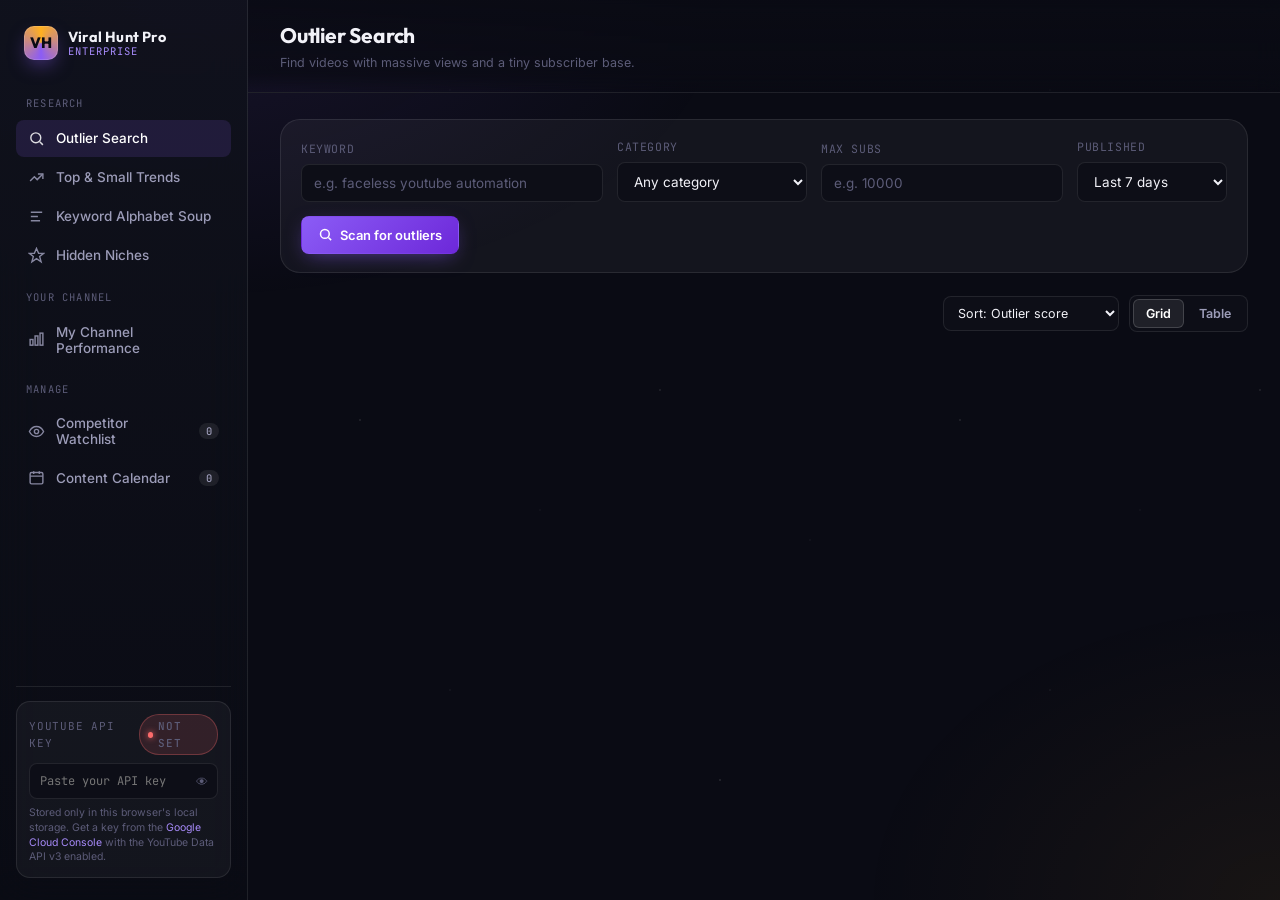
<file: index.html>
<!DOCTYPE html>
<html lang="en">
<head>
<meta charset="UTF-8">
<meta name="viewport" content="width=device-width, initial-scale=1.0">
<title>Viral Hunt Pro — Enterprise Edition</title>
<link rel="preconnect" href="https://fonts.googleapis.com">
<link rel="preconnect" href="https://fonts.gstatic.com" crossorigin>
<link href="https://fonts.googleapis.com/css2?family=Outfit:wght@400;500;600;700;800&family=Inter:wght@400;500;600;700&family=JetBrains+Mono:wght@400;500;600&display=swap" rel="stylesheet">
<style>
/* ==========================================================================
   VIRAL HUNT PRO — DESIGN SYSTEM
   Concept: "Signal in the noise." Outlier hunting is a survey instrument —
   scanning a dark field for rare bright signals against background static.
   Palette: deep-space base, violet "signal" accent, amber "velocity" accent.
   Display face: Outfit (numbers/headings). Body: Inter. Data: JetBrains Mono.
   Signature element: the rotating "signal ring" behind an Outlier Score.
   ========================================================================== */

:root{
  --bg:            #0A0B14;
  --bg-elevated:   #10121C;
  --bg-inset:      #0D0E17;
  --panel:         rgba(255,255,255,0.045);
  --panel-hover:   rgba(255,255,255,0.075);
  --panel-border:  rgba(255,255,255,0.09);
  --panel-border-strong: rgba(255,255,255,0.16);

  --text-primary:  #F2F2F8;
  --text-secondary:#9C9CB8;
  --text-tertiary: #5C5C78;

  --signal:        #8B5CF6;
  --signal-bright: #A78BFA;
  --signal-soft:   rgba(139,92,246,0.14);
  --signal-border: rgba(139,92,246,0.4);

  --heat:          #FFB020;
  --heat-soft:     rgba(255,176,32,0.14);

  --danger:        #FB6B6B;
  --danger-soft:   rgba(251,107,107,0.13);
  --success:       #34D399;
  --success-soft:  rgba(52,211,153,0.13);
  --info:          #60A5FA;

  --font-display:  'Outfit', sans-serif;
  --font-body:     'Inter', sans-serif;
  --font-mono:     'JetBrains Mono', monospace;

  --radius-sm: 8px;
  --radius-md: 14px;
  --radius-lg: 20px;
  --sidebar-w: 248px;
}

*{ box-sizing:border-box; margin:0; padding:0; }
html{ color-scheme: dark; }

body{
  background: var(--bg);
  color: var(--text-primary);
  font-family: var(--font-body);
  font-size: 14px;
  line-height: 1.5;
  min-height: 100vh;
  position: relative;
  overflow-x: hidden;
}

/* faint telemetry starfield — restrained, fixed, non-interactive */
body::before{
  content:"";
  position: fixed; inset: 0;
  background:
    radial-gradient(1.5px 1.5px at 20% 30%, rgba(255,255,255,0.35), transparent),
    radial-gradient(1px 1px at 75% 15%, rgba(255,255,255,0.25), transparent),
    radial-gradient(1.5px 1.5px at 60% 70%, rgba(255,255,255,0.3), transparent),
    radial-gradient(1px 1px at 90% 85%, rgba(255,255,255,0.2), transparent),
    radial-gradient(1px 1px at 35% 90%, rgba(255,255,255,0.22), transparent),
    radial-gradient(1.5px 1.5px at 10% 65%, rgba(255,255,255,0.28), transparent);
  background-repeat: repeat;
  background-size: 600px 600px;
  opacity:0.5;
  pointer-events:none;
  z-index:0;
}
body::after{
  content:"";
  position:fixed; inset:0;
  background: radial-gradient(ellipse 900px 500px at 15% 0%, rgba(139,92,246,0.10), transparent 60%),
              radial-gradient(ellipse 700px 500px at 100% 100%, rgba(255,176,32,0.06), transparent 60%);
  pointer-events:none;
  z-index:0;
}

::selection{ background: var(--signal-soft); color: var(--text-primary); }

a{ color:inherit; }
button{ font-family:inherit; cursor:pointer; }
input, select, textarea{ font-family:inherit; }

::-webkit-scrollbar{ width:10px; height:10px; }
::-webkit-scrollbar-track{ background:transparent; }
::-webkit-scrollbar-thumb{ background: rgba(255,255,255,0.12); border-radius:10px; }
::-webkit-scrollbar-thumb:hover{ background: rgba(255,255,255,0.2); }

:focus-visible{
  outline: 2px solid var(--signal-bright);
  outline-offset: 2px;
  border-radius: 4px;
}

/* ---------- App shell ---------- */
#app{
  display:flex;
  min-height:100vh;
  position:relative;
  z-index:1;
}

/* ---------- Sidebar ---------- */
.sidebar{
  width: var(--sidebar-w);
  flex-shrink:0;
  background: linear-gradient(180deg, rgba(16,18,28,0.9), rgba(10,11,20,0.9));
  border-right: 1px solid var(--panel-border);
  backdrop-filter: blur(20px);
  display:flex;
  flex-direction:column;
  height:100vh;
  position:sticky;
  top:0;
  padding: 22px 16px;
}

.brand{
  display:flex;
  align-items:center;
  gap:10px;
  padding: 4px 8px 22px 8px;
}
.brand-mark{
  width:34px; height:34px; border-radius:10px;
  background: conic-gradient(from 180deg, var(--signal), var(--heat), var(--signal));
  display:flex; align-items:center; justify-content:center;
  font-family: var(--font-display); font-weight:800; font-size:15px;
  color:#0A0B14;
  box-shadow: 0 0 0 1px rgba(255,255,255,0.15) inset, 0 8px 20px -6px rgba(139,92,246,0.6);
}
.brand-text{ display:flex; flex-direction:column; line-height:1.2; }
.brand-text .name{ font-family: var(--font-display); font-weight:700; font-size:14.5px; letter-spacing:0.2px; }
.brand-text .tier{ font-size:10.5px; color: var(--signal-bright); font-family: var(--font-mono); letter-spacing:1px; text-transform:uppercase; }

.nav{ display:flex; flex-direction:column; gap:2px; flex:1; overflow-y:auto; }
.nav-label{
  font-size:10.5px; text-transform:uppercase; letter-spacing:1.2px;
  color: var(--text-tertiary); padding: 14px 10px 6px;
  font-family: var(--font-mono);
}
.nav-btn{
  display:flex; align-items:center; gap:11px;
  padding:10px 12px;
  border:none; background:transparent; color: var(--text-secondary);
  border-radius: var(--radius-sm);
  text-align:left; font-size:13.5px; font-weight:500;
  transition: background 0.15s ease, color 0.15s ease;
  position:relative;
}
.nav-btn .ico{ width:17px; height:17px; flex-shrink:0; opacity:0.85; }
.nav-btn:hover{ background: var(--panel-hover); color: var(--text-primary); }
.nav-btn.active{
  background: var(--signal-soft);
  color: #fff;
}
.nav-btn.active::before{
  content:"";
  position:absolute; left:-16px; top:50%; transform:translateY(-50%);
  width:3px; height:18px; border-radius:3px;
  background: linear-gradient(180deg, var(--signal-bright), var(--heat));
}
.nav-btn .count{
  margin-left:auto; font-family:var(--font-mono); font-size:10.5px;
  background: rgba(255,255,255,0.08); padding:1px 7px; border-radius:20px;
  color: var(--text-secondary);
}

.sidebar-footer{ padding-top:14px; border-top:1px solid var(--panel-border); margin-top:10px; }
.apikey-box{
  background: var(--panel);
  border:1px solid var(--panel-border);
  border-radius: var(--radius-md);
  padding:12px;
}
.apikey-label{
  display:flex; align-items:center; justify-content:space-between;
  margin-bottom:8px;
}
.apikey-label span{ font-size:11px; color: var(--text-tertiary); text-transform:uppercase; letter-spacing:0.8px; font-family:var(--font-mono); }
.badge{
  display:inline-flex; align-items:center; gap:5px;
  font-size:10.5px; font-family:var(--font-mono); font-weight:500;
  padding:3px 8px; border-radius:20px;
  border:1px solid transparent;
}
.badge-dot{ width:6px; height:6px; border-radius:50%; }
.badge.red{ background: var(--danger-soft); color:#ffb3b3; border-color: rgba(251,107,107,0.3); }
.badge.red .badge-dot{ background: var(--danger); box-shadow:0 0 6px var(--danger); }
.badge.amber{ background: var(--heat-soft); color:#ffd28a; border-color: rgba(255,176,32,0.3); }
.badge.amber .badge-dot{ background: var(--heat); box-shadow:0 0 6px var(--heat); }
.badge.green{ background: var(--success-soft); color:#8ff0c8; border-color: rgba(52,211,153,0.3); }
.badge.green .badge-dot{ background: var(--success); box-shadow:0 0 6px var(--success); }

.apikey-input-row{ position:relative; }
.apikey-input-row input{
  width:100%;
  background: var(--bg-inset);
  border:1px solid var(--panel-border);
  color: var(--text-primary);
  padding:9px 34px 9px 10px;
  border-radius: var(--radius-sm);
  font-size:12px;
  font-family: var(--font-mono);
}
.apikey-input-row input:focus{ border-color: var(--signal-border); }
.apikey-toggle{
  position:absolute; right:6px; top:50%; transform:translateY(-50%);
  background:none; border:none; color:var(--text-tertiary); padding:4px;
  font-size:12px;
}
.apikey-toggle:hover{ color: var(--text-primary); }
.apikey-hint{ font-size:10.5px; color: var(--text-tertiary); margin-top:7px; line-height:1.4; }
.apikey-hint a{ color: var(--signal-bright); text-decoration:none; }
.apikey-hint a:hover{ text-decoration:underline; }

/* ---------- Main ---------- */
.main{ flex:1; min-width:0; display:flex; flex-direction:column; height:100vh; overflow-y:auto; }

.topbar{
  position:sticky; top:0; z-index:5;
  display:flex; align-items:center; justify-content:space-between;
  padding:20px 32px;
  background: linear-gradient(180deg, rgba(10,11,20,0.92), rgba(10,11,20,0.75) 80%, transparent);
  backdrop-filter: blur(14px);
  border-bottom: 1px solid var(--panel-border);
}
.topbar-title{ display:flex; flex-direction:column; gap:2px; }
.topbar-title h1{ font-family: var(--font-display); font-size:21px; font-weight:700; letter-spacing:-0.2px; }
.topbar-title p{ font-size:12.5px; color: var(--text-tertiary); }
.topbar-actions{ display:flex; align-items:center; gap:10px; }

.content{ padding: 26px 32px 60px; flex:1; }

.tab-panel{ display:none; animation: fadeUp 0.25s ease; }
.tab-panel.active{ display:block; }
@keyframes fadeUp{ from{ opacity:0; transform:translateY(6px); } to{ opacity:1; transform:translateY(0); } }

/* ---------- Buttons ---------- */
.btn{
  display:inline-flex; align-items:center; justify-content:center; gap:7px;
  padding:10px 16px;
  border-radius: var(--radius-sm);
  border:1px solid var(--panel-border);
  background: var(--panel);
  color: var(--text-primary);
  font-size:13px; font-weight:600;
  transition: all 0.15s ease;
  white-space:nowrap;
}
.btn:hover{ background: var(--panel-hover); border-color: var(--panel-border-strong); }
.btn:active{ transform: translateY(1px); }
.btn:disabled{ opacity:0.45; cursor:not-allowed; }
.btn-primary{
  background: linear-gradient(135deg, var(--signal), #6D28D9);
  border-color: transparent;
  color:#fff;
  box-shadow: 0 6px 20px -6px rgba(139,92,246,0.55);
}
.btn-primary:hover{ filter:brightness(1.08); }
.btn-ghost{ background:transparent; border-color:transparent; color:var(--text-secondary); }
.btn-ghost:hover{ background: var(--panel-hover); color:var(--text-primary); }
.btn-danger{ color:#ffb3b3; }
.btn-danger:hover{ background: var(--danger-soft); border-color: rgba(251,107,107,0.3); }
.btn-sm{ padding:6px 11px; font-size:12px; border-radius:7px; }
.btn-icon{ padding:9px; }

.segmented{
  display:inline-flex; background: var(--bg-inset); border:1px solid var(--panel-border);
  border-radius: var(--radius-sm); padding:3px; gap:2px;
}
.segmented button{
  border:none; background:transparent; color:var(--text-secondary);
  padding:7px 13px; border-radius:6px; font-size:12.5px; font-weight:600;
  transition: all 0.15s ease;
}
.segmented button.active{ background: var(--panel-hover); color:#fff; box-shadow: 0 0 0 1px var(--panel-border-strong) inset; }

/* ---------- Forms ---------- */
.field{ display:flex; flex-direction:column; gap:6px; }
.field label{ font-size:11.5px; color: var(--text-tertiary); text-transform:uppercase; letter-spacing:0.6px; font-family:var(--font-mono); }
.field input, .field select{
  background: var(--bg-inset);
  border:1px solid var(--panel-border);
  color: var(--text-primary);
  padding:10px 12px;
  border-radius: var(--radius-sm);
  font-size:13.5px;
  min-width:0;
}
.field input:focus, .field select:focus{ border-color: var(--signal-border); }
.field input::placeholder{ color: var(--text-tertiary); }
.checkbox-field{ display:flex; align-items:center; gap:8px; font-size:12.5px; color:var(--text-secondary); }
.checkbox-field input{ accent-color: var(--signal); width:15px; height:15px; }

.filter-bar{
  display:flex; flex-wrap:wrap; align-items:end; gap:14px;
  background: var(--panel);
  border:1px solid var(--panel-border);
  border-radius: var(--radius-lg);
  padding:18px 20px;
  margin-bottom:22px;
}
.filter-bar .field{ min-width:150px; }
.filter-bar .field.grow{ flex:1; min-width:220px; }

.results-header{
  display:flex; align-items:center; justify-content:space-between; flex-wrap:wrap; gap:12px;
  margin-bottom:16px;
}
.results-count{ font-size:12.5px; color: var(--text-tertiary); font-family:var(--font-mono); }
.results-count b{ color: var(--text-primary); }
.results-controls{ display:flex; align-items:center; gap:10px; }

/* ---------- Cards / grid ---------- */
.card-grid{ display:grid; grid-template-columns: repeat(auto-fill, minmax(280px,1fr)); gap:16px; }

.vcard{
  background: var(--panel);
  border:1px solid var(--panel-border);
  border-radius: var(--radius-lg);
  overflow:hidden;
  display:flex; flex-direction:column;
  transition: border-color 0.15s ease, transform 0.15s ease;
}
.vcard:hover{ border-color: var(--panel-border-strong); transform: translateY(-2px); }
.vcard-thumb{ position:relative; aspect-ratio:16/9; background:#050609; overflow:hidden; }
.vcard-thumb img{ width:100%; height:100%; object-fit:cover; display:block; }
.vcard-duration{
  position:absolute; bottom:6px; right:6px;
  background: rgba(0,0,0,0.75); color:#fff; font-family:var(--font-mono);
  font-size:10.5px; padding:2px 6px; border-radius:5px;
}
.vcard-vph{
  position:absolute; top:6px; left:6px;
  display:flex; align-items:center; gap:4px;
  background: rgba(10,11,20,0.85); backdrop-filter: blur(6px);
  border:1px solid rgba(255,176,32,0.4);
  color: var(--heat); font-family:var(--font-mono); font-size:10.5px; font-weight:600;
  padding:3px 7px; border-radius:20px;
}
.vcard-body{ padding:13px 14px 14px; display:flex; flex-direction:column; gap:9px; flex:1; }
.vcard-title{
  font-size:13.5px; font-weight:600; line-height:1.35;
  display:-webkit-box; -webkit-line-clamp:2; -webkit-box-orient:vertical; overflow:hidden;
}
.vcard-channel{ display:flex; align-items:center; gap:7px; font-size:12px; color: var(--text-secondary); }
.vcard-channel img{ width:18px; height:18px; border-radius:50%; object-fit:cover; background:#222; }

.vcard-stats{ display:flex; align-items:center; gap:14px; flex-wrap:wrap; margin-top:2px; }
.stat{ display:flex; flex-direction:column; gap:2px; }
.stat .k{ font-size:9.5px; color:var(--text-tertiary); text-transform:uppercase; letter-spacing:0.5px; font-family:var(--font-mono); }
.stat .v{ font-size:13px; font-weight:600; font-family:var(--font-mono); }

.outlier-badge{ position:relative; width:52px; height:52px; display:flex; align-items:center; justify-content:center; flex-shrink:0; }
.outlier-badge .ring{
  position:absolute; inset:0; border-radius:50%;
  background: conic-gradient(from 0deg, var(--signal), var(--heat), var(--signal-bright), var(--signal));
  animation: spin 7s linear infinite;
  -webkit-mask: radial-gradient(farthest-side, transparent calc(100% - 2.5px), #000 calc(100% - 2.5px));
  mask: radial-gradient(farthest-side, transparent calc(100% - 2.5px), #000 calc(100% - 2.5px));
}
.outlier-badge .core{
  position:relative; width:44px; height:44px; border-radius:50%;
  background: var(--bg-elevated);
  display:flex; align-items:center; justify-content:center;
  flex-direction:column;
  border:1px solid var(--panel-border);
}
.outlier-badge .core .x{ font-family:var(--font-display); font-weight:700; font-size:13px; line-height:1; }
.outlier-badge .core .lbl{ font-size:6.5px; color:var(--text-tertiary); letter-spacing:0.5px; text-transform:uppercase; margin-top:1px; }
.outlier-badge.hidden-subs .ring{ animation:none; background: var(--text-tertiary); opacity:0.3; }
@keyframes spin{ to{ transform: rotate(360deg); } }
@media (prefers-reduced-motion: reduce){
  .outlier-badge .ring{ animation:none; }
  .tab-panel{ animation:none; }
}

.vcard-footer{ display:flex; align-items:center; gap:8px; margin-top:auto; padding-top:4px; }
.vcard-footer .btn{ flex:1; }

/* ---------- Table ---------- */
.data-table{ width:100%; border-collapse:collapse; background: var(--panel); border:1px solid var(--panel-border); border-radius: var(--radius-lg); overflow:hidden; }
.data-table th{
  text-align:left; font-size:10.5px; text-transform:uppercase; letter-spacing:0.6px;
  color: var(--text-tertiary); font-family:var(--font-mono); font-weight:500;
  padding:12px 14px; background: rgba(255,255,255,0.03); border-bottom:1px solid var(--panel-border);
  white-space:nowrap;
}
.data-table td{ padding:11px 14px; border-bottom:1px solid var(--panel-border); font-size:13px; vertical-align:middle; }
.data-table tr:last-child td{ border-bottom:none; }
.data-table tr:hover td{ background: rgba(255,255,255,0.025); }
.table-vid-cell{ display:flex; align-items:center; gap:10px; min-width:260px; }
.table-vid-cell img{ width:64px; height:36px; object-fit:cover; border-radius:6px; flex-shrink:0; background:#111; }
.table-vid-cell .t{ font-size:12.5px; font-weight:600; line-height:1.3; display:-webkit-box; -webkit-line-clamp:2; -webkit-box-orient:vertical; overflow:hidden; max-width:280px; }
.table-vid-cell .c{ font-size:11px; color:var(--text-tertiary); margin-top:2px; }
.mono{ font-family:var(--font-mono); }
.tag-pill{ display:inline-flex; align-items:center; padding:2px 8px; border-radius:20px; font-size:10.5px; font-family:var(--font-mono); }
.tag-pill.heat{ background: var(--heat-soft); color: var(--heat); }
.tag-pill.signal{ background: var(--signal-soft); color: var(--signal-bright); }

/* ---------- Skeletons ---------- */
.skel{ background: linear-gradient(90deg, rgba(255,255,255,0.04) 25%, rgba(255,255,255,0.09) 37%, rgba(255,255,255,0.04) 63%); background-size:400% 100%; animation: shimmer 1.4s ease infinite; border-radius: var(--radius-lg); }
@keyframes shimmer{ 0%{ background-position:100% 0; } 100%{ background-position:0 0; } }
.skel-card{ height:290px; }
@media (prefers-reduced-motion: reduce){ .skel{ animation:none; } }

/* ---------- Empty state ---------- */
.empty-state{
  display:flex; flex-direction:column; align-items:center; justify-content:center;
  text-align:center; padding:64px 24px;
  border:1px dashed var(--panel-border-strong);
  border-radius: var(--radius-lg);
  color: var(--text-secondary);
}
.empty-state .ico{ font-size:30px; margin-bottom:14px; opacity:0.7; }
.empty-state h3{ font-family:var(--font-display); font-size:16px; color:var(--text-primary); margin-bottom:6px; }
.empty-state p{ font-size:12.5px; max-width:360px; color: var(--text-tertiary); line-height:1.5; }

/* ---------- Toasts ---------- */
#toastContainer{ position:fixed; bottom:22px; right:22px; z-index:200; display:flex; flex-direction:column; gap:10px; align-items:flex-end; }
.toast{
  display:flex; align-items:center; gap:10px;
  background: var(--bg-elevated); border:1px solid var(--panel-border-strong);
  padding:13px 16px; border-radius: var(--radius-md);
  font-size:12.5px; max-width:340px;
  box-shadow: 0 12px 32px -8px rgba(0,0,0,0.6);
  animation: toastIn 0.25s ease;
}
@keyframes toastIn{ from{ opacity:0; transform:translateX(20px); } to{ opacity:1; transform:translateX(0); } }
.toast.leaving{ animation: toastOut 0.2s ease forwards; }
@keyframes toastOut{ to{ opacity:0; transform:translateX(20px); } }
.toast .dot{ width:8px; height:8px; border-radius:50%; flex-shrink:0; }
.toast.success .dot{ background: var(--success); box-shadow:0 0 8px var(--success); }
.toast.error .dot{ background: var(--danger); box-shadow:0 0 8px var(--danger); }
.toast.info .dot{ background: var(--info); box-shadow:0 0 8px var(--info); }

/* ---------- Modal ---------- */
.modal-overlay{
  position:fixed; inset:0; background: rgba(4,4,9,0.7); backdrop-filter: blur(6px);
  display:none; align-items:center; justify-content:center; z-index:150; padding:24px;
}
.modal-overlay.open{ display:flex; }
.modal{
  background: var(--bg-elevated); border:1px solid var(--panel-border-strong);
  border-radius: var(--radius-lg); width:100%; max-width:560px; max-height:82vh;
  overflow-y:auto; box-shadow: 0 30px 80px -20px rgba(0,0,0,0.7);
  animation: modalIn 0.2s ease;
}
@keyframes modalIn{ from{ opacity:0; transform: scale(0.97) translateY(6px); } to{ opacity:1; transform:scale(1) translateY(0); } }
.modal-head{ display:flex; align-items:center; justify-content:space-between; padding:18px 20px; border-bottom:1px solid var(--panel-border); position:sticky; top:0; background:var(--bg-elevated); }
.modal-head h2{ font-family:var(--font-display); font-size:16px; }
.modal-body{ padding:20px; display:flex; flex-direction:column; gap:16px; }
.modal-thumb{ width:100%; border-radius:var(--radius-md); aspect-ratio:16/9; object-fit:cover; }
.spy-grid{ display:grid; grid-template-columns:1fr 1fr; gap:12px; }
.spy-field{ background: var(--panel); border:1px solid var(--panel-border); border-radius:10px; padding:10px 12px; }
.spy-field .k{ font-size:10px; text-transform:uppercase; color:var(--text-tertiary); font-family:var(--font-mono); letter-spacing:0.5px; margin-bottom:4px; }
.spy-field .v{ font-size:13px; font-weight:600; }
.spy-desc{ font-size:12.5px; color:var(--text-secondary); white-space:pre-wrap; max-height:160px; overflow-y:auto; line-height:1.6; background:var(--bg-inset); padding:12px; border-radius:10px; border:1px solid var(--panel-border); }
.tag-cloud{ display:flex; flex-wrap:wrap; gap:6px; }
.tag-chip{ background: var(--panel); border:1px solid var(--panel-border); padding:4px 10px; border-radius:20px; font-size:11.5px; color:var(--text-secondary); font-family:var(--font-mono); }

/* ---------- Niches ---------- */
.niche-grid{ display:grid; grid-template-columns: repeat(auto-fit, minmax(320px,1fr)); gap:16px; }
.niche-card{ background: var(--panel); border:1px solid var(--panel-border); border-radius: var(--radius-lg); padding:18px; }
.niche-head{ display:flex; align-items:center; gap:10px; margin-bottom:14px; }
.niche-icon{ width:36px; height:36px; border-radius:10px; display:flex; align-items:center; justify-content:center; font-size:17px; background: var(--signal-soft); }
.niche-head h3{ font-family:var(--font-display); font-size:15px; }
.niche-topics{ display:flex; flex-direction:column; gap:6px; }
.niche-topic{ display:flex; align-items:center; justify-content:space-between; gap:10px; padding:8px 10px; border-radius:9px; background: var(--bg-inset); border:1px solid var(--panel-border); }
.niche-topic span{ font-size:12.5px; color: var(--text-secondary); }

/* ---------- Keyword soup ---------- */
.progress-wrap{ margin:18px 0; }
.progress-track{ height:6px; background: var(--bg-inset); border-radius:20px; overflow:hidden; border:1px solid var(--panel-border); }
.progress-fill{ height:100%; background: linear-gradient(90deg, var(--signal), var(--heat)); width:0%; transition: width 0.25s ease; }
.progress-label{ font-size:11.5px; color: var(--text-tertiary); font-family:var(--font-mono); margin-top:8px; }
.keyword-tag{
  display:inline-flex; align-items:center; gap:6px;
  background: var(--panel); border:1px solid var(--panel-border);
  padding:8px 13px; border-radius:20px; font-size:12.5px;
  transition: all 0.15s ease;
}
.keyword-tag:hover{ border-color: var(--signal-border); background: var(--signal-soft); color:#fff; transform: translateY(-1px); }
#keywordTagCloud{ display:flex; flex-wrap:wrap; gap:8px; }

/* ---------- Watchlist ---------- */
.watch-list{ display:flex; flex-direction:column; gap:8px; margin-bottom:24px; }
.watch-item{ display:flex; align-items:center; gap:12px; background: var(--panel); border:1px solid var(--panel-border); border-radius:12px; padding:10px 14px; }
.watch-item img{ width:34px; height:34px; border-radius:50%; object-fit:cover; background:#222; }
.watch-item .info{ flex:1; min-width:0; }
.watch-item .info .n{ font-size:13px; font-weight:600; }
.watch-item .info .s{ font-size:11px; color:var(--text-tertiary); font-family:var(--font-mono); }

/* ---------- My Channel Performance ---------- */
.mychannel-header{
  display:flex; align-items:center; gap:16px; flex-wrap:wrap;
  background: var(--panel); border:1px solid var(--panel-border); border-radius: var(--radius-lg);
  padding:18px 20px; margin-bottom:16px;
}
.mychannel-avatar{ width:56px; height:56px; border-radius:50%; object-fit:cover; background:#222; flex-shrink:0; }
.mychannel-info{ flex:1; min-width:180px; }
.mychannel-name{ font-family:var(--font-display); font-weight:700; font-size:16px; }
.mychannel-sub{ font-size:12px; color:var(--text-tertiary); margin-top:3px; }
.sparkline-wrap{ min-width:150px; }
.sparkline-label{ font-size:10.5px; color:var(--text-tertiary); font-family:var(--font-mono); margin-top:4px; text-align:right; white-space:nowrap; }
.sparkline-note{ font-size:11.5px; color:var(--text-tertiary); max-width:220px; line-height:1.5; }

.mychannel-stats-grid{ display:grid; grid-template-columns: repeat(4,1fr); gap:12px; margin-bottom:20px; }
.stat-tile{ background: var(--panel); border:1px solid var(--panel-border); border-radius: var(--radius-md); padding:14px 16px; }
.stat-tile .k{ font-size:10.5px; text-transform:uppercase; color:var(--text-tertiary); font-family:var(--font-mono); letter-spacing:0.5px; margin-bottom:6px; }
.stat-tile .v{ font-family:var(--font-display); font-weight:700; font-size:19px; }

.perf-badge.perf-high .ring{ background: conic-gradient(from 0deg, var(--success), #6EE7B7, var(--success)); }
.perf-badge.perf-mid .ring{ background: conic-gradient(from 0deg, var(--signal), var(--signal-bright), var(--signal)); }
.perf-badge.perf-low .ring{ background: conic-gradient(from 0deg, var(--danger), #FCA5A5, var(--danger)); }
.perf-tag{ display:inline-flex; align-items:center; gap:4px; font-size:10.5px; font-family:var(--font-mono); padding:2px 8px; border-radius:20px; }
.perf-tag.top{ background: var(--success-soft); color:#8ff0c8; }
.perf-tag.low{ background: var(--danger-soft); color:#ffb3b3; }

.connect-card{
  max-width:440px; background: var(--panel); border:1px solid var(--panel-border);
  border-radius: var(--radius-lg); padding:22px; margin-bottom:18px;
}
.connect-card p{ font-size:12.5px; color:var(--text-tertiary); margin:-4px 0 16px; line-height:1.5; }

/* ---------- Mobile drawer nav ---------- */
.topbar-left{ display:flex; align-items:center; gap:10px; min-width:0; }
.menu-toggle{ display:none; flex-shrink:0; }
.sidebar-backdrop{
  position:fixed; inset:0; background:rgba(4,4,9,0.6); backdrop-filter:blur(2px);
  z-index:110; display:none;
}
.sidebar-backdrop.open{ display:block; }

@media (max-width: 880px){
  .menu-toggle{ display:inline-flex; }
  .sidebar{
    position: fixed; top:0; left:0; height:100vh; z-index:120;
    transform: translateX(-100%);
    transition: transform 0.25s ease;
    box-shadow: 20px 0 60px -20px rgba(0,0,0,0.6);
  }
  .sidebar.open{ transform: translateX(0); }

  .content{ padding:16px 14px 48px; }
  .topbar{ padding:14px 16px; }
  .topbar-title h1{ font-size:17px; }
  .topbar-title p{ display:none; }

  .filter-bar{ flex-direction:column; align-items:stretch; padding:14px; gap:12px; }
  .filter-bar .field, .filter-bar .field.grow{ min-width:0; width:100%; }
  .filter-bar > .btn{ width:100%; }

  .results-header{ flex-direction:column; align-items:stretch; }
  .results-controls{ flex-wrap:wrap; }
  .results-controls select{ flex:1; min-width:140px; }
  .segmented{ flex:1; }
  .segmented button{ flex:1; text-align:center; }

  .card-grid{ grid-template-columns: 1fr; gap:12px; }
  .niche-grid{ grid-template-columns: 1fr; }
  .spy-grid{ grid-template-columns:1fr; }

  .table-scroll{ overflow-x:auto; -webkit-overflow-scrolling:touch; margin:0 -2px; }
  .data-table{ min-width:660px; }

  .mychannel-header{ padding:16px; }
  .mychannel-stats-grid{ grid-template-columns: repeat(2,1fr); }
  .connect-card{ max-width:none; padding:18px; }

  .modal{ max-width:100%; margin:0 6px; }

  .btn{ min-height:40px; }
  .nav-btn{ padding:12px; font-size:14px; }
}

@media (max-width: 420px){
  .vcard-stats{ gap:10px; }
  .mychannel-stats-grid{ gap:10px; }
}
</style>
</head>
<body>
<div id="app">

  <!-- ============================== SIDEBAR ============================== -->
  <aside class="sidebar" id="sidebar">
    <div class="brand">
      <div class="brand-mark">VH</div>
      <div class="brand-text">
        <span class="name">Viral Hunt Pro</span>
        <span class="tier">Enterprise</span>
      </div>
    </div>

    <nav class="nav" id="navList">
      <span class="nav-label">Research</span>
      <button class="nav-btn active" data-tab="search">
        <svg class="ico" viewBox="0 0 24 24" fill="none" stroke="currentColor" stroke-width="2"><circle cx="11" cy="11" r="7"/><path d="M21 21l-4.3-4.3"/></svg>
        Outlier Search
      </button>
      <button class="nav-btn" data-tab="trends">
        <svg class="ico" viewBox="0 0 24 24" fill="none" stroke="currentColor" stroke-width="2"><path d="M3 17l6-6 4 4 8-8"/><path d="M14 7h7v7"/></svg>
        Top &amp; Small Trends
      </button>
      <button class="nav-btn" data-tab="keywords">
        <svg class="ico" viewBox="0 0 24 24" fill="none" stroke="currentColor" stroke-width="2"><path d="M4 6h16M4 12h10M4 18h13"/></svg>
        Keyword Alphabet Soup
      </button>
      <button class="nav-btn" data-tab="niches">
        <svg class="ico" viewBox="0 0 24 24" fill="none" stroke="currentColor" stroke-width="2"><path d="M12 2l3 7h7l-5.5 4.5L18.5 21 12 16.5 5.5 21l2-7.5L2 9h7z"/></svg>
        Hidden Niches
      </button>
      <span class="nav-label">Your Channel</span>
      <button class="nav-btn" data-tab="mychannel">
        <svg class="ico" viewBox="0 0 24 24" fill="none" stroke="currentColor" stroke-width="2"><rect x="3" y="12" width="4" height="8"/><rect x="10" y="7" width="4" height="13"/><rect x="17" y="3" width="4" height="17"/></svg>
        My Channel Performance
        <span class="count" id="myChannelStatus" style="display:none;">●</span>
      </button>
      <span class="nav-label">Manage</span>
      <button class="nav-btn" data-tab="watchlist">
        <svg class="ico" viewBox="0 0 24 24" fill="none" stroke="currentColor" stroke-width="2"><path d="M2 12s3.5-7 10-7 10 7 10 7-3.5 7-10 7-10-7-10-7z"/><circle cx="12" cy="12" r="3"/></svg>
        Competitor Watchlist
        <span class="count" id="watchlistCount">0</span>
      </button>
      <button class="nav-btn" data-tab="calendar">
        <svg class="ico" viewBox="0 0 24 24" fill="none" stroke="currentColor" stroke-width="2"><rect x="3" y="5" width="18" height="16" rx="2"/><path d="M16 3v4M8 3v4M3 10h18"/></svg>
        Content Calendar
        <span class="count" id="calendarCount">0</span>
      </button>
    </nav>

    <div class="sidebar-footer">
      <div class="apikey-box">
        <div class="apikey-label">
          <span>YouTube API Key</span>
          <span class="badge red" id="apiKeyBadge"><span class="badge-dot"></span><span id="apiKeyBadgeText">Not set</span></span>
        </div>
        <div class="apikey-input-row">
          <input type="password" id="apiKeyInput" placeholder="Paste your API key" autocomplete="off" spellcheck="false">
          <button class="apikey-toggle" id="apiKeyToggle" type="button" title="Show/hide key">👁</button>
        </div>
        <div class="apikey-hint">Stored only in this browser's local storage. Get a key from the <a href="https://console.cloud.google.com/apis/credentials" target="_blank" rel="noopener">Google Cloud Console</a> with the YouTube Data API v3 enabled.</div>
      </div>
    </div>
  </aside>
  <div class="sidebar-backdrop" id="sidebarBackdrop"></div>

  <!-- ============================== MAIN ============================== -->
  <main class="main">
    <div class="topbar">
      <div class="topbar-left">
        <button class="btn btn-icon btn-ghost menu-toggle" id="menuToggle" type="button" aria-label="Open menu">
          <svg width="19" height="19" viewBox="0 0 24 24" fill="none" stroke="currentColor" stroke-width="2.2"><path d="M4 7h16M4 12h16M4 17h16"/></svg>
        </button>
        <div class="topbar-title">
          <h1 id="topbarTitle">Outlier Search</h1>
          <p id="topbarSubtitle">Find videos with massive views and a tiny subscriber base.</p>
        </div>
      </div>
      <div class="topbar-actions" id="topbarActions"></div>
    </div>

    <div class="content">

      <!-- ============================== TAB 1: OUTLIER SEARCH ============================== -->
      <section class="tab-panel active" id="tab-search">
        <form class="filter-bar" id="searchForm">
          <div class="field grow">
            <label for="kwInput">Keyword</label>
            <input type="text" id="kwInput" placeholder="e.g. faceless youtube automation" required>
          </div>
          <div class="field">
            <label for="categorySelect">Category</label>
            <select id="categorySelect">
              <option value="">Any category</option>
              <option value="20">Gaming</option>
              <option value="24">Entertainment</option>
              <option value="27">Education</option>
              <option value="28">Science &amp; Technology</option>
              <option value="22">People &amp; Blogs</option>
              <option value="26">Howto &amp; Style</option>
              <option value="23">Comedy</option>
              <option value="25">News &amp; Politics</option>
              <option value="17">Sports</option>
              <option value="19">Travel &amp; Events</option>
              <option value="1">Film &amp; Animation</option>
              <option value="10">Music</option>
            </select>
          </div>
          <div class="field">
            <label for="maxSubsInput">Max subs</label>
            <input type="number" id="maxSubsInput" placeholder="e.g. 10000" min="0" step="1">
          </div>
          <div class="field">
            <label for="dateFilterSelect">Published</label>
            <select id="dateFilterSelect">
              <option value="24h">Last 24 hours</option>
              <option value="7d" selected>Last 7 days</option>
              <option value="30d">Last 30 days</option>
              <option value="all">All time</option>
            </select>
          </div>
          <button type="submit" class="btn btn-primary" id="searchBtn">
            <svg width="15" height="15" viewBox="0 0 24 24" fill="none" stroke="currentColor" stroke-width="2.4"><circle cx="11" cy="11" r="7"/><path d="M21 21l-4.3-4.3"/></svg>
            Scan for outliers
          </button>
        </form>

        <div class="results-header">
          <div class="results-count" id="searchResultsCount"></div>
          <div class="results-controls">
            <select id="searchSortSelect" class="field" style="min-width:150px; padding:8px 10px; background:var(--bg-inset); border:1px solid var(--panel-border); color:var(--text-primary); border-radius:8px; font-size:12.5px;">
              <option value="outlier">Sort: Outlier score</option>
              <option value="vph">Sort: Views/hour</option>
              <option value="engagement">Sort: Engagement rate</option>
              <option value="views">Sort: Total views</option>
              <option value="newest">Sort: Newest</option>
            </select>
            <div class="segmented" id="searchViewToggle">
              <button type="button" class="active" data-view="grid">Grid</button>
              <button type="button" data-view="table">Table</button>
            </div>
          </div>
        </div>

        <div id="searchResults"></div>
        <div style="display:flex; justify-content:center; margin-top:18px;">
          <button class="btn" id="loadMoreBtn" style="display:none;">Load more results</button>
        </div>
      </section>

      <!-- ============================== TAB 2: TOP & SMALL TRENDS ============================== -->
      <section class="tab-panel" id="tab-trends">
        <div class="filter-bar">
          <div class="field">
            <label>Mode</label>
            <div class="segmented" id="trendModeToggle">
              <button type="button" class="active" data-mode="general">General trends</button>
              <button type="button" data-mode="small">Small trends</button>
            </div>
          </div>
          <div class="field">
            <label for="trendCategorySelect">Category</label>
            <select id="trendCategorySelect">
              <option value="">All categories</option>
              <option value="20">Gaming</option>
              <option value="24">Entertainment</option>
              <option value="27">Education</option>
              <option value="28">Science &amp; Technology</option>
              <option value="22">People &amp; Blogs</option>
              <option value="26">Howto &amp; Style</option>
              <option value="23">Comedy</option>
              <option value="25">News &amp; Politics</option>
              <option value="17">Sports</option>
              <option value="19">Travel &amp; Events</option>
            </select>
          </div>
          <div class="field" id="smallSubsField" style="display:none;">
            <label for="smallSubsLimit">Under subs</label>
            <input type="number" id="smallSubsLimit" value="50000" min="0" step="1">
          </div>
          <div class="field">
            <label>&nbsp;</label>
            <label class="checkbox-field"><input type="checkbox" id="hideMusicMovies" checked> Hide Music &amp; Film/Animation</label>
          </div>
          <button type="button" class="btn btn-primary" id="trendsRefreshBtn">
            <svg width="15" height="15" viewBox="0 0 24 24" fill="none" stroke="currentColor" stroke-width="2.4"><path d="M3 12a9 9 0 0 1 15-6.7L21 8M21 3v5h-5M21 12a9 9 0 0 1-15 6.7L3 16M3 21v-5h5"/></svg>
            Refresh trending — India
          </button>
        </div>

        <div class="results-header">
          <div class="results-count" id="trendsResultsCount"></div>
          <div class="results-controls">
            <div class="segmented" id="trendsViewToggle">
              <button type="button" class="active" data-view="grid">Grid</button>
              <button type="button" data-view="table">Table</button>
            </div>
          </div>
        </div>
        <div id="trendsResults"></div>
      </section>

      <!-- ============================== TAB 3: KEYWORD ALPHABET SOUP ============================== -->
      <section class="tab-panel" id="tab-keywords">
        <form class="filter-bar" id="keywordForm">
          <div class="field grow">
            <label for="seedKeywordInput">Seed keyword</label>
            <input type="text" id="seedKeywordInput" placeholder="e.g. personal finance" required>
          </div>
          <button type="submit" class="btn btn-primary" id="generateKeywordsBtn">
            <svg width="15" height="15" viewBox="0 0 24 24" fill="none" stroke="currentColor" stroke-width="2.4"><path d="M4 6h16M4 12h10M4 18h13"/></svg>
            Generate long-tail keywords
          </button>
        </form>
        <p style="font-size:12px; color:var(--text-tertiary); margin:-10px 0 4px;">Runs your seed through A–Z and a set of intent modifiers against YouTube's autocomplete, then dedupes everything it finds.</p>

        <div class="progress-wrap" id="keywordProgressWrap" style="display:none;">
          <div class="progress-track"><div class="progress-fill" id="keywordProgressFill"></div></div>
          <div class="progress-label" id="keywordProgressLabel">Scanning…</div>
        </div>

        <div class="results-header" id="keywordResultsHeader" style="display:none;">
          <div class="results-count" id="keywordResultsCount"></div>
          <button class="btn btn-sm" id="copyAllKeywordsBtn">Copy all</button>
        </div>
        <div id="keywordTagCloud"></div>
        <div id="keywordEmptyState"></div>
      </section>

      <!-- ============================== TAB 4: HIDDEN NICHES ============================== -->
      <section class="tab-panel" id="tab-niches">
        <div class="niche-grid" id="nicheGrid"></div>
      </section>

      <!-- ============================== TAB 5: MY CHANNEL PERFORMANCE ============================== -->
      <section class="tab-panel" id="tab-mychannel">
        <div id="myChannelConnectWrap">
          <div class="connect-card">
            <h3 style="font-family:var(--font-display); font-size:15px; margin-bottom:6px;">Connect your channel</h3>
            <p>See exactly how each of your videos is performing against your own channel average — vidIQ-style, but private to you. Nothing leaves your browser.</p>
            <form id="myChannelForm" style="display:flex; flex-direction:column; gap:12px;">
              <div class="field">
                <label for="myChannelInput">Your channel ID or @handle</label>
                <input type="text" id="myChannelInput" placeholder="e.g. @yourhandle or UCxxxxxxxxxxxxxxxxxxxxxx" required>
              </div>
              <button type="submit" class="btn btn-primary">
                <svg width="15" height="15" viewBox="0 0 24 24" fill="none" stroke="currentColor" stroke-width="2.4"><path d="M12 5v14M5 12h14"/></svg>
                Connect channel
              </button>
            </form>
          </div>
        </div>

        <div id="myChannelDashboard" style="display:none;">
          <div id="myChannelHeaderCard"></div>
          <div class="mychannel-stats-grid" id="myChannelStatsGrid"></div>

          <div class="results-header">
            <div class="results-count" id="myChannelResultsCount"></div>
            <div class="results-controls">
              <select id="myChannelSortSelect" class="field" style="min-width:170px; padding:8px 10px; background:var(--bg-inset); border:1px solid var(--panel-border); color:var(--text-primary); border-radius:8px; font-size:12.5px;">
                <option value="performance">Sort: Performance vs avg</option>
                <option value="views">Sort: Total views</option>
                <option value="vph">Sort: Views/hour</option>
                <option value="engagement">Sort: Engagement rate</option>
                <option value="newest">Sort: Newest</option>
              </select>
              <button class="btn btn-sm" id="refreshMyChannelBtn">Refresh</button>
              <button class="btn btn-sm btn-danger" id="disconnectMyChannelBtn">Disconnect</button>
            </div>
          </div>
          <div id="myChannelResults"></div>
        </div>
      </section>

      <!-- ============================== TAB 6: COMPETITOR WATCHLIST ============================== -->
      <section class="tab-panel" id="tab-watchlist">
        <form class="filter-bar" id="watchlistForm">
          <div class="field grow">
            <label for="channelIdInput">Channel ID or @handle</label>
            <input type="text" id="channelIdInput" placeholder="e.g. @channelhandle or UCxxxxxxxxxxxxxxxxxxxxxx" required>
          </div>
          <button type="submit" class="btn btn-primary">
            <svg width="15" height="15" viewBox="0 0 24 24" fill="none" stroke="currentColor" stroke-width="2.4"><path d="M12 5v14M5 12h14"/></svg>
            Track channel
          </button>
        </form>

        <div class="watch-list" id="watchlistItems"></div>

        <div class="results-header">
          <div class="results-count" id="watchlistResultsCount">Deep scan pulls each tracked channel's latest 3 uploads, sorted by velocity.</div>
          <button class="btn btn-primary btn-sm" id="deepScanBtn">
            <svg width="14" height="14" viewBox="0 0 24 24" fill="none" stroke="currentColor" stroke-width="2.4"><circle cx="11" cy="11" r="7"/><path d="M21 21l-4.3-4.3"/></svg>
            Deep scan all
          </button>
        </div>
        <div id="watchlistResults"></div>
      </section>

      <!-- ============================== TAB 7: CONTENT CALENDAR ============================== -->
      <section class="tab-panel" id="tab-calendar">
        <div class="results-header">
          <div class="results-count" id="calendarResultsCount"></div>
          <button class="btn btn-sm" id="exportCsvBtn">
            <svg width="14" height="14" viewBox="0 0 24 24" fill="none" stroke="currentColor" stroke-width="2.4"><path d="M12 3v13m0 0l-4-4m4 4l4-4M4 21h16"/></svg>
            Export to CSV
          </button>
        </div>
        <div id="calendarResults"></div>
      </section>

    </div>
  </main>
</div>

<!-- ============================== TOASTS ============================== -->
<div id="toastContainer"></div>

<!-- ============================== METADATA SPY MODAL ============================== -->
<div class="modal-overlay" id="spyModalOverlay">
  <div class="modal">
    <div class="modal-head">
      <h2>Metadata Spy</h2>
      <button class="btn btn-icon btn-ghost" id="spyModalClose">✕</button>
    </div>
    <div class="modal-body" id="spyModalBody"></div>
  </div>
</div>

<script>
'use strict';
/* ==========================================================================
   VIRAL HUNT PRO — ENTERPRISE EDITION
   Single-file app. Talks directly to the public YouTube Data API v3 using
   a key the user supplies and stores only in their own browser.
   ========================================================================== */

/* ---------------------------------------------------------------------- */
/* CONFIG & STATIC DATA                                                    */
/* ---------------------------------------------------------------------- */

const YT_API_BASE = 'https://www.googleapis.com/youtube/v3';
const CURRENT_YEAR = new Date().getFullYear();

const NICHES_DATA = [
  { icon:'🎮', name:'Micro-Gaming', topics:[
    'underrated steam games no one talks about',
    'hidden gem indie games ' + CURRENT_YEAR,
    'mobile games better than expected',
    'co-op games for 2 players pc',
    'roguelike games worth playing'
  ]},
  { icon:'🎭', name:'Faceless Anime Commentary', topics:[
    'anime plot holes explained',
    'most underrated anime openings',
    'anime villains who were right',
    'anime power scaling breakdown',
    'manga vs anime differences explained'
  ]},
  { icon:'🤖', name:'AI Tools & Trends', topics:[
    'ai tools no one is using yet',
    'free ai tools for small business',
    'ai automation workflow tutorial',
    'chatgpt alternatives worth trying',
    'ai tools for students ' + CURRENT_YEAR
  ]},
  { icon:'💰', name:'Wealth & Frugal Living', topics:[
    'frugal living tips that actually work',
    'side hustles with low startup cost',
    'money habits of self made millionaires',
    'budgeting method for beginners',
    'passive income ideas ' + CURRENT_YEAR
  ]},
  { icon:'📼', name:'Retro Tech Nostalgia', topics:[
    'forgotten tech from the 2000s',
    'retro gadgets worth collecting',
    'old windows versions ranked',
    'tech that disappeared too soon',
    'vintage computers still working'
  ]},
  { icon:'🗿', name:'Faceless Motivation & Stoicism', topics:[
    'stoic lessons for hard times',
    'motivational speeches no one has heard',
    'discipline over motivation explained',
    'ancient wisdom for modern life',
    'mental toughness habits'
  ]}
];

const KEYWORD_MODIFIERS = ['tutorial','tips','guide','review','vs','for beginners','in ' + CURRENT_YEAR,'ideas','explained','mistakes'];
const ALPHABET = 'abcdefghijklmnopqrstuvwxyz'.split('');

/* ---------------------------------------------------------------------- */
/* STATE                                                                   */
/* ---------------------------------------------------------------------- */

const state = {
  apiKey: localStorage.getItem('vhp_api_key') || '',
  keyStatus: 'unset', // unset | ready | verified | invalid
  currentTab: 'search',
  search: { results: [], view: 'grid', sort: 'outlier', nextPageToken: null, lastQuery: null },
  trends: { results: [], view: 'grid', mode: 'general' },
  watchlist: JSON.parse(localStorage.getItem('vhp_watchlist') || '[]'),
  saved: JSON.parse(localStorage.getItem('vhp_saved_videos') || '[]'),
  myChannel: JSON.parse(localStorage.getItem('vhp_my_channel') || 'null'),
  myChannelVideos: [],
  myChannelSort: 'performance',
  videoRegistry: {} // videoId -> full computed video object, populated on every render
};

function persistWatchlist(){ localStorage.setItem('vhp_watchlist', JSON.stringify(state.watchlist)); }
function persistSaved(){ localStorage.setItem('vhp_saved_videos', JSON.stringify(state.saved)); }

/* ---------------------------------------------------------------------- */
/* FORMATTING & MATH UTILS                                                 */
/* ---------------------------------------------------------------------- */

function formatCompactNumber(n){
  if (n === null || n === undefined || isNaN(n)) return '—';
  n = Number(n);
  if (n >= 1e9) return (n/1e9).toFixed(n>=10e9?0:1).replace(/\.0$/,'') + 'B';
  if (n >= 1e6) return (n/1e6).toFixed(n>=10e6?0:1).replace(/\.0$/,'') + 'M';
  if (n >= 1e3) return (n/1e3).toFixed(n>=10e3?0:1).replace(/\.0$/,'') + 'K';
  return String(n);
}

function hoursSince(iso){
  const then = new Date(iso).getTime();
  const now = Date.now();
  const hrs = (now - then) / 36e5;
  return Math.max(hrs, 0.5); // floor to avoid divide-by-near-zero spikes on brand-new videos
}

function timeAgo(iso){
  const hrs = hoursSince(iso);
  if (hrs < 1) return 'just now';
  if (hrs < 24) return Math.round(hrs) + 'h ago';
  const days = hrs/24;
  if (days < 30) return Math.round(days) + 'd ago';
  const months = days/30;
  if (months < 12) return Math.round(months) + 'mo ago';
  return Math.round(months/12) + 'y ago';
}

// ISO 8601 duration (e.g. PT1H2M10S) -> total seconds
function parseISODuration(iso){
  if (!iso) return 0;
  const m = iso.match(/PT(?:(\d+)H)?(?:(\d+)M)?(?:(\d+)S)?/);
  if (!m) return 0;
  const h = parseInt(m[1]||0,10), mi = parseInt(m[2]||0,10), s = parseInt(m[3]||0,10);
  return h*3600 + mi*60 + s;
}

function formatDuration(totalSeconds){
  if (!totalSeconds) return '0:00';
  const h = Math.floor(totalSeconds/3600);
  const m = Math.floor((totalSeconds%3600)/60);
  const s = Math.floor(totalSeconds%60);
  const mm = h > 0 ? String(m).padStart(2,'0') : String(m);
  const ss = String(s).padStart(2,'0');
  return h > 0 ? `${h}:${mm}:${ss}` : `${mm}:${ss}`;
}

// Computes VPH, Outlier Score, Engagement Rate onto a video object in place.
// Respects the "hidden subscriber count" bug fix: outlier math is skipped
// entirely (not defaulted to 0) when a channel hides its sub count.
function computeMetrics(v){
  v.vph = v.viewCount / hoursSince(v.publishedAt);
  if (v.hiddenSubscriberCount){
    v.outlierScore = null;
  } else {
    const subs = Math.max(v.subscriberCount || 0, 1); // avoid /0 for brand-new channels
    v.outlierScore = v.viewCount / subs;
  }
  v.engagementRate = v.viewCount > 0 ? ((v.likeCount||0) + (v.commentCount||0)) / v.viewCount * 100 : 0;
  return v;
}

function isLikelyShort(durationSeconds){
  return durationSeconds > 0 && durationSeconds <= 60;
}

/* ---------------------------------------------------------------------- */
/* TOASTS                                                                   */
/* ---------------------------------------------------------------------- */

function toast(message, type){
  type = type || 'info';
  const container = document.getElementById('toastContainer');
  const el = document.createElement('div');
  el.className = 'toast ' + type;
  el.innerHTML = `<span class="dot"></span><span>${escapeHtml(message)}</span>`;
  container.appendChild(el);
  setTimeout(() => {
    el.classList.add('leaving');
    setTimeout(() => el.remove(), 220);
  }, 3800);
}

function escapeHtml(str){
  const div = document.createElement('div');
  div.textContent = str == null ? '' : String(str);
  return div.innerHTML;
}

/* ---------------------------------------------------------------------- */
/* SKELETON / EMPTY STATE HELPERS                                          */
/* ---------------------------------------------------------------------- */

function skeletonGrid(count){
  let html = '<div class="card-grid">';
  for (let i=0;i<count;i++) html += '<div class="skel skel-card"></div>';
  html += '</div>';
  return html;
}

function emptyState(icon, title, msg){
  return `<div class="empty-state"><div class="ico">${icon}</div><h3>${escapeHtml(title)}</h3><p>${escapeHtml(msg)}</p></div>`;
}

/* ---------------------------------------------------------------------- */
/* JSONP (for Google/YouTube autocomplete — no CORS-friendly JSON endpoint) */
/* ---------------------------------------------------------------------- */

let jsonpCounter = 0;
function jsonpRequest(url, timeoutMs){
  return new Promise((resolve, reject) => {
    const cbName = 'vhp_jsonp_cb_' + (jsonpCounter++) + '_' + Date.now();
    const script = document.createElement('script');
    let done = false;

    const cleanup = () => {
      delete window[cbName];
      script.remove();
      clearTimeout(timer);
    };
    window[cbName] = (data) => {
      if (done) return;
      done = true;
      cleanup();
      resolve(data);
    };
    const timer = setTimeout(() => {
      if (done) return;
      done = true;
      cleanup();
      reject(new Error('timeout'));
    }, timeoutMs || 6000);

    script.src = url + (url.includes('?') ? '&' : '?') + 'callback=' + cbName;
    script.onerror = () => {
      if (done) return;
      done = true;
      cleanup();
      reject(new Error('network'));
    };
    document.head.appendChild(script);
  });
}

/* ---------------------------------------------------------------------- */
/* CSV EXPORT                                                               */
/* ---------------------------------------------------------------------- */

function downloadCsv(filename, rows){
  const esc = (val) => {
    const s = val === null || val === undefined ? '' : String(val);
    return /[",\n]/.test(s) ? '"' + s.replace(/"/g,'""') + '"' : s;
  };
  const csv = rows.map(row => row.map(esc).join(',')).join('\r\n');
  const blob = new Blob([csv], { type: 'text/csv;charset=utf-8;' });
  const url = URL.createObjectURL(blob);
  const a = document.createElement('a');
  a.href = url; a.download = filename;
  document.body.appendChild(a); a.click(); a.remove();
  URL.revokeObjectURL(url);
}

/* ---------------------------------------------------------------------- */
/* YOUTUBE DATA API v3 LAYER                                               */
/* ---------------------------------------------------------------------- */

function requireApiKey(){
  if (!state.apiKey){
    toast('Add a YouTube API key in the sidebar to run a scan.', 'error');
    throw new Error('missing_key');
  }
}

async function ytFetch(path, params){
  requireApiKey();
  const url = new URL(YT_API_BASE + path);
  Object.keys(params).forEach(k => {
    if (params[k] !== undefined && params[k] !== null && params[k] !== '') url.searchParams.set(k, params[k]);
  });
  url.searchParams.set('key', state.apiKey);

  let res, data;
  try {
    res = await fetch(url.toString());
    data = await res.json();
  } catch (e){
    toast('Could not reach the YouTube API — check your connection.', 'error');
    throw e;
  }

  if (!res.ok){
    const reason = data && data.error && data.error.errors && data.error.errors[0] && data.error.errors[0].reason;
    if (reason === 'keyInvalid' || reason === 'badRequest' || res.status === 400 || res.status === 401){
      setApiKeyStatus('invalid');
      toast('YouTube rejected your API key. Double check it in the sidebar.', 'error');
    } else if (reason === 'quotaExceeded' || res.status === 403){
      toast('YouTube API quota exceeded or access forbidden for this key.', 'error');
    } else {
      toast((data && data.error && data.error.message) || 'The YouTube API returned an error.', 'error');
    }
    throw new Error('yt_api_error: ' + (data && data.error && data.error.message));
  }

  if (state.keyStatus !== 'verified') setApiKeyStatus('verified');
  return data;
}

function dateFilterToPublishedAfter(filter){
  const now = Date.now();
  if (filter === '24h') return new Date(now - 24*36e5).toISOString();
  if (filter === '7d') return new Date(now - 7*24*36e5).toISOString();
  if (filter === '30d') return new Date(now - 30*24*36e5).toISOString();
  return undefined; // "all"
}

async function ytSearchVideos({ q, categoryId, dateFilter, maxResults, pageToken }){
  // CRITICAL BUG FIX: force videoDuration=long to keep Shorts out of results.
  const data = await ytFetch('/search', {
    part: 'snippet',
    type: 'video',
    q,
    order: 'viewCount',
    videoDuration: 'long',
    publishedAfter: dateFilterToPublishedAfter(dateFilter),
    videoCategoryId: categoryId || undefined,
    maxResults: maxResults || 24,
    pageToken: pageToken || undefined
  });
  return data; // { items:[{id:{videoId}, snippet:{...}}], nextPageToken }
}

// Batches an array into chunks of `size`
function chunk(arr, size){
  const out = [];
  for (let i=0;i<arr.length;i+=size) out.push(arr.slice(i,i+size));
  return out;
}

async function ytVideosByIds(ids){
  if (!ids.length) return [];
  const batches = chunk([...new Set(ids)], 50);
  const all = [];
  for (const batch of batches){
    const data = await ytFetch('/videos', { part: 'snippet,statistics,contentDetails', id: batch.join(',') });
    all.push(...(data.items || []));
  }
  return all;
}

async function ytChannelsByIds(ids){
  if (!ids.length) return [];
  const batches = chunk([...new Set(ids)], 50);
  const all = [];
  for (const batch of batches){
    const data = await ytFetch('/channels', { part: 'snippet,statistics,contentDetails', id: batch.join(',') });
    all.push(...(data.items || []));
  }
  return all;
}

async function ytResolveChannelInput(raw){
  const val = raw.trim();
  if (/^UC[\w-]{22}$/.test(val)){
    const data = await ytFetch('/channels', { part:'snippet,statistics,contentDetails', id: val });
    return (data.items || [])[0] || null;
  }
  const handle = val.replace(/^@/,'');
  const data = await ytFetch('/channels', { part:'snippet,statistics,contentDetails', forHandle: handle });
  return (data.items || [])[0] || null;
}

async function ytPlaylistItems(playlistId, maxResults){
  const data = await ytFetch('/playlistItems', { part:'snippet,contentDetails', playlistId, maxResults: maxResults||3 });
  return data.items || [];
}

async function ytTrending({ regionCode, categoryId, maxResults }){
  const data = await ytFetch('/videos', {
    part: 'snippet,statistics,contentDetails',
    chart: 'mostPopular',
    regionCode: regionCode || 'IN',
    videoCategoryId: categoryId || undefined,
    maxResults: maxResults || 50
  });
  return data.items || [];
}

/* Normalizes a raw videos.list item (with an already-attached channel record)
   into the flat shape the UI/metric functions expect, and registers it. */
function normalizeVideo(rawVideo, channelRecord){
  const v = {
    videoId: rawVideo.id,
    title: rawVideo.snippet.title,
    description: rawVideo.snippet.description || '',
    thumbnail: (rawVideo.snippet.thumbnails.medium || rawVideo.snippet.thumbnails.default).url,
    publishedAt: rawVideo.snippet.publishedAt,
    channelId: rawVideo.snippet.channelId,
    channelTitle: rawVideo.snippet.channelTitle,
    channelThumbnail: channelRecord ? (channelRecord.snippet.thumbnails.default || {}).url : '',
    tags: rawVideo.snippet.tags || [],
    categoryId: rawVideo.snippet.categoryId,
    viewCount: parseInt(rawVideo.statistics.viewCount || 0, 10),
    likeCount: parseInt(rawVideo.statistics.likeCount || 0, 10),
    commentCount: parseInt(rawVideo.statistics.commentCount || 0, 10),
    durationSeconds: parseISODuration(rawVideo.contentDetails.duration),
    subscriberCount: channelRecord ? parseInt(channelRecord.statistics.subscriberCount || 0, 10) : 0,
    hiddenSubscriberCount: channelRecord ? !!channelRecord.statistics.hiddenSubscriberCount : false
  };
  computeMetrics(v);
  state.videoRegistry[v.videoId] = v;
  return v;
}

/* Given raw videos.list items, fetches the channels behind them (batched,
   deduped) and returns fully normalized + metric-computed video objects. */
async function hydrateVideosWithChannels(rawVideos){
  const channelIds = [...new Set(rawVideos.map(v => v.snippet.channelId))];
  const channelRecords = await ytChannelsByIds(channelIds);
  const channelMap = {};
  channelRecords.forEach(c => channelMap[c.id] = c);
  return rawVideos.map(rv => normalizeVideo(rv, channelMap[rv.snippet.channelId]));
}

/* ---------------------------------------------------------------------- */
/* API KEY BADGE                                                            */
/* ---------------------------------------------------------------------- */

function setApiKeyStatus(status){
  state.keyStatus = status;
  const badge = document.getElementById('apiKeyBadge');
  const text = document.getElementById('apiKeyBadgeText');
  badge.classList.remove('red','amber','green');
  if (status === 'unset'){ badge.classList.add('red'); text.textContent = 'Not set'; }
  else if (status === 'ready'){ badge.classList.add('amber'); text.textContent = 'Ready — unverified'; }
  else if (status === 'verified'){ badge.classList.add('green'); text.textContent = 'Verified'; }
  else if (status === 'invalid'){ badge.classList.add('red'); text.textContent = 'Invalid key'; }
}

/* ---------------------------------------------------------------------- */
/* SHARED VIDEO CARD / TABLE RENDERING                                     */
/* ---------------------------------------------------------------------- */

function formatOutlier(score){
  if (score === null || score === undefined) return '—';
  if (score < 1000) return Math.round(score) + 'x';
  return formatCompactNumber(score) + 'x';
}

function videoCardHtml(v, context){
  const isSaved = state.saved.some(s => s.videoId === v.videoId);
  const footerBtn = context === 'calendar'
    ? `<button class="btn btn-sm btn-danger" data-action="unsave" data-video-id="${v.videoId}">Remove</button>`
    : `<button class="btn btn-sm ${isSaved ? '' : 'btn-primary'}" data-action="save" data-video-id="${v.videoId}">${isSaved ? 'Saved ✓' : 'Save'}</button>`;

  return `
  <div class="vcard">
    <div class="vcard-thumb">
      <img src="${v.thumbnail}" loading="lazy" alt="">
      <div class="vcard-vph">⚡ ${formatCompactNumber(Math.round(v.vph))}/hr</div>
      <div class="vcard-duration">${formatDuration(v.durationSeconds)}</div>
    </div>
    <div class="vcard-body">
      <div class="vcard-title" title="${escapeHtml(v.title)}">${escapeHtml(v.title)}</div>
      <div class="vcard-channel">${v.channelThumbnail ? `<img src="${v.channelThumbnail}" alt="">` : ''}<span>${escapeHtml(v.channelTitle)}</span></div>
      <div class="vcard-stats">
        <div class="outlier-badge ${v.hiddenSubscriberCount ? 'hidden-subs' : ''}" title="${v.hiddenSubscriberCount ? 'Subscriber count hidden — excluded from outlier math' : 'Views ÷ subscribers'}">
          <div class="ring"></div>
          <div class="core"><span class="x">${v.hiddenSubscriberCount ? '?' : formatOutlier(v.outlierScore)}</span><span class="lbl">${v.hiddenSubscriberCount ? 'hidden' : 'outlier'}</span></div>
        </div>
        <div class="stat"><span class="k">Views</span><span class="v">${formatCompactNumber(v.viewCount)}</span></div>
        <div class="stat"><span class="k">Subs</span><span class="v">${v.hiddenSubscriberCount ? 'Hidden' : formatCompactNumber(v.subscriberCount)}</span></div>
        <div class="stat"><span class="k">Engage</span><span class="v">${v.engagementRate.toFixed(1)}%</span></div>
      </div>
      <div style="font-size:11px;color:var(--text-tertiary);">${timeAgo(v.publishedAt)}</div>
      <div class="vcard-footer">
        <button class="btn btn-sm" data-action="spy" data-video-id="${v.videoId}">Spy 🔍</button>
        ${footerBtn}
      </div>
    </div>
  </div>`;
}

function videoTableHtml(videos, context){
  const rows = videos.map(v => {
    const isSaved = state.saved.some(s => s.videoId === v.videoId);
    const footerBtn = context === 'calendar'
      ? `<button class="btn btn-sm btn-danger" data-action="unsave" data-video-id="${v.videoId}">Remove</button>`
      : `<button class="btn btn-sm ${isSaved ? '' : 'btn-primary'}" data-action="save" data-video-id="${v.videoId}">${isSaved ? 'Saved ✓' : 'Save'}</button>`;
    return `
    <tr>
      <td><div class="table-vid-cell"><img src="${v.thumbnail}" loading="lazy" alt=""><div><div class="t" title="${escapeHtml(v.title)}">${escapeHtml(v.title)}</div><div class="c">${escapeHtml(v.channelTitle)}</div></div></div></td>
      <td class="mono">${formatCompactNumber(v.viewCount)}</td>
      <td class="mono">${v.hiddenSubscriberCount ? 'Hidden' : formatCompactNumber(v.subscriberCount)}</td>
      <td><span class="tag-pill heat">${formatCompactNumber(Math.round(v.vph))}/hr</span></td>
      <td><span class="tag-pill signal">${v.hiddenSubscriberCount ? '—' : formatOutlier(v.outlierScore)}</span></td>
      <td class="mono">${v.engagementRate.toFixed(1)}%</td>
      <td class="mono">${timeAgo(v.publishedAt)}</td>
      <td><div style="display:flex; gap:6px;"><button class="btn btn-sm" data-action="spy" data-video-id="${v.videoId}">Spy</button>${footerBtn}</div></td>
    </tr>`;
  }).join('');

  return `
  <div class="table-scroll">
  <table class="data-table">
    <thead><tr>
      <th>Video</th><th>Views</th><th>Subs</th><th>VPH</th><th>Outlier</th><th>Engage</th><th>Published</th><th></th>
    </tr></thead>
    <tbody>${rows}</tbody>
  </table>
  </div>`;
}

function renderVideoList(containerEl, videos, view, context){
  if (!videos.length){
    containerEl.innerHTML = emptyState('📡', 'No signal in this window', 'Nothing matched. Try widening the date range, raising the subscriber cap, or a different keyword.');
    return;
  }
  containerEl.innerHTML = view === 'table'
    ? videoTableHtml(videos, context)
    : `<div class="card-grid">${videos.map(v => videoCardHtml(v, context)).join('')}</div>`;
}

function sortVideos(videos, sortKey){
  const arr = [...videos];
  if (sortKey === 'outlier') arr.sort((a,b) => (b.outlierScore ?? -1) - (a.outlierScore ?? -1));
  else if (sortKey === 'performance') arr.sort((a,b) => (b.performanceScore ?? -1) - (a.performanceScore ?? -1));
  else if (sortKey === 'vph') arr.sort((a,b) => b.vph - a.vph);
  else if (sortKey === 'engagement') arr.sort((a,b) => b.engagementRate - a.engagementRate);
  else if (sortKey === 'views') arr.sort((a,b) => b.viewCount - a.viewCount);
  else if (sortKey === 'newest') arr.sort((a,b) => new Date(b.publishedAt) - new Date(a.publishedAt));
  return arr;
}

/* ---------------------------------------------------------------------- */
/* TAB 1 — OUTLIER SEARCH                                                  */
/* ---------------------------------------------------------------------- */

function readMaxSubs(){
  const raw = document.getElementById('maxSubsInput').value;
  // ZERO SUBS BUG FIX: parse explicitly rather than `raw || 5000`, so an
  // intentional "0" is respected instead of falling back to a default.
  if (raw === '' || raw === null) return Infinity;
  const n = parseInt(raw, 10);
  return isNaN(n) ? Infinity : n;
}

async function runSearch(opts){
  opts = opts || {};
  const reset = opts.reset !== false;
  const resultsEl = document.getElementById('searchResults');
  const searchBtn = document.getElementById('searchBtn');
  const loadMoreBtn = document.getElementById('loadMoreBtn');

  const q = document.getElementById('kwInput').value.trim();
  if (!q){ toast('Enter a keyword to scan for.', 'error'); return; }
  const categoryId = document.getElementById('categorySelect').value;
  const dateFilter = document.getElementById('dateFilterSelect').value;
  const maxSubs = readMaxSubs();

  if (reset){
    state.search.results = [];
    state.search.nextPageToken = null;
    resultsEl.innerHTML = skeletonGrid(8);
    document.getElementById('loadMoreBtn').style.display = 'none';
  }
  searchBtn.disabled = true;
  loadMoreBtn.disabled = true;
  loadMoreBtn.textContent = 'Loading…';

  try {
    const data = await ytSearchVideos({
      q, categoryId, dateFilter,
      maxResults: 24,
      pageToken: reset ? undefined : state.search.nextPageToken
    });
    state.search.nextPageToken = data.nextPageToken || null;

    if (!data.items || !data.items.length){
      if (reset) state.search.results = [];
      renderSearchResults();
      // "0 RESULTS" BUG: explain *why* — most common cause is a too-narrow
      // date window — rather than leaving a silent blank panel.
      if (reset){
        resultsEl.innerHTML = emptyState('📡', 'No outliers found',
          dateFilter === '24h'
            ? 'Nothing matched in the last 24 hours — that window is often too narrow. Try "Last 7 days" or widen your subscriber cap.'
            : 'Nothing matched these filters. Try a broader keyword, a wider date range, or a higher subscriber cap.');
      }
      loadMoreBtn.style.display = 'none';
      return;
    }

    const rawVideos = await ytVideosByIds(data.items.map(i => i.id.videoId));
    let hydrated = await hydrateVideosWithChannels(rawVideos);

    // MAX SUBS FILTER — explicit numeric check (see readMaxSubs), and
    // HIDDEN SUBS BUG: a channel that hides its count can't be verified
    // against a subscriber cap, so it's excluded whenever a cap is active.
    hydrated = hydrated.filter(v => {
      if (maxSubs === Infinity) return true;
      if (v.hiddenSubscriberCount) return false;
      return v.subscriberCount <= maxSubs;
    });

    state.search.results = reset ? hydrated : state.search.results.concat(hydrated);
    state.search.lastQuery = { q, categoryId, dateFilter, maxSubs };
    renderSearchResults();
    loadMoreBtn.style.display = state.search.nextPageToken ? 'inline-flex' : 'none';

    if (reset && !state.search.results.length){
      resultsEl.innerHTML = emptyState('📡', 'Everything got filtered out',
        'Videos matched the keyword, but none had a low enough subscriber count. Try raising the "Max subs" limit.');
    }
  } catch (e){
    if (e.message !== 'missing_key') resultsEl.innerHTML = emptyState('⚠️', 'Scan failed', 'Something broke fetching results — check the toast above for details.');
  } finally {
    searchBtn.disabled = false;
    loadMoreBtn.disabled = false;
    loadMoreBtn.textContent = 'Load more results';
  }
}

function renderSearchResults(){
  const sorted = sortVideos(state.search.results, state.search.sort);
  const resultsEl = document.getElementById('searchResults');
  renderVideoList(resultsEl, sorted, state.search.view, 'default');
  document.getElementById('searchResultsCount').innerHTML = sorted.length
    ? `<b>${sorted.length}</b> videos found`
    : '';
}

/* ---------------------------------------------------------------------- */
/* TAB 2 — TOP & SMALL TRENDS                                              */
/* ---------------------------------------------------------------------- */

function readSmallSubsLimit(){
  const raw = document.getElementById('smallSubsLimit').value;
  if (raw === '' || raw === null) return 50000;
  const n = parseInt(raw, 10);
  return isNaN(n) ? 50000 : n;
}

async function runTrends(){
  const resultsEl = document.getElementById('trendsResults');
  const btn = document.getElementById('trendsRefreshBtn');
  const mode = state.trends.mode;
  const categoryId = document.getElementById('trendCategorySelect').value;
  const hideMusicMovies = document.getElementById('hideMusicMovies').checked;
  const smallLimit = readSmallSubsLimit();

  resultsEl.innerHTML = skeletonGrid(10);
  btn.disabled = true;

  try {
    const rawVideos = await ytTrending({ regionCode: 'IN', categoryId, maxResults: 50 });
    if (!rawVideos.length){
      resultsEl.innerHTML = emptyState('📡', 'No trending data', 'YouTube returned no trending videos for this filter combination right now.');
      return;
    }
    let hydrated = await hydrateVideosWithChannels(rawVideos);

    // Defensive Shorts filter — the trending chart can include them even
    // though this isn't a `search.list` call (so videoDuration doesn't apply).
    hydrated = hydrated.filter(v => !isLikelyShort(v.durationSeconds));

    if (hideMusicMovies) hydrated = hydrated.filter(v => v.categoryId !== '10' && v.categoryId !== '1');

    if (mode === 'small'){
      hydrated = hydrated.filter(v => !v.hiddenSubscriberCount && v.subscriberCount < smallLimit);
      hydrated = sortVideos(hydrated, 'vph');
    }

    state.trends.results = hydrated;
    renderTrendsResults();
  } catch (e){
    if (e.message !== 'missing_key') resultsEl.innerHTML = emptyState('⚠️', 'Couldn\'t load trends', 'Something broke fetching trending videos — check the toast above.');
  } finally {
    btn.disabled = false;
  }
}

function renderTrendsResults(){
  const resultsEl = document.getElementById('trendsResults');
  renderVideoList(resultsEl, state.trends.results, state.trends.view, 'default');
  document.getElementById('trendsResultsCount').innerHTML = state.trends.results.length
    ? `<b>${state.trends.results.length}</b> ${state.trends.mode === 'small' ? 'small-channel' : 'trending'} videos — India`
    : '';
}

/* ---------------------------------------------------------------------- */
/* TAB 3 — KEYWORD ALPHABET SOUP                                           */
/* ---------------------------------------------------------------------- */

// Runs `worker` over `items` with at most `limit` in flight at once.
async function runWithConcurrency(items, limit, worker){
  const results = new Array(items.length);
  let cursor = 0;
  async function lane(){
    while (cursor < items.length){
      const i = cursor++;
      try { results[i] = await worker(items[i], i); }
      catch (e) { results[i] = null; }
    }
  }
  const lanes = Array.from({ length: Math.min(limit, items.length) }, lane);
  await Promise.all(lanes);
  return results;
}

async function fetchAutocomplete(query){
  const url = 'https://suggestqueries.google.com/complete/search?client=youtube&ds=yt&q=' + encodeURIComponent(query);
  const data = await jsonpRequest(url, 6000);
  const suggestions = (data && data[1]) || [];
  return suggestions.map(item => Array.isArray(item) ? item[0] : item);
}

async function generateKeywordSoup(seed){
  const progressWrap = document.getElementById('keywordProgressWrap');
  const progressFill = document.getElementById('keywordProgressFill');
  const progressLabel = document.getElementById('keywordProgressLabel');
  const tagCloud = document.getElementById('keywordTagCloud');
  const header = document.getElementById('keywordResultsHeader');
  const emptyEl = document.getElementById('keywordEmptyState');
  const genBtn = document.getElementById('generateKeywordsBtn');

  const queries = [...ALPHABET.map(l => `${seed} ${l}`), ...KEYWORD_MODIFIERS.map(m => `${seed} ${m}`)];
  let completed = 0;
  const allSuggestions = new Map(); // lowercase -> original-cased first occurrence

  tagCloud.innerHTML = '';
  header.style.display = 'none';
  emptyEl.innerHTML = '';
  progressWrap.style.display = 'block';
  progressFill.style.width = '0%';
  progressLabel.textContent = `Scanning 0/${queries.length}…`;
  genBtn.disabled = true;

  await runWithConcurrency(queries, 5, async (query) => {
    try {
      const suggestions = await fetchAutocomplete(query);
      suggestions.forEach(s => {
        const key = s.toLowerCase().trim();
        if (key && key !== seed.toLowerCase().trim() && !allSuggestions.has(key)) allSuggestions.set(key, s);
      });
    } finally {
      completed++;
      const pct = Math.round((completed/queries.length)*100);
      progressFill.style.width = pct + '%';
      progressLabel.textContent = `Scanning ${completed}/${queries.length}…`;
    }
  });

  genBtn.disabled = false;
  progressWrap.style.display = 'none';

  const list = [...allSuggestions.values()].sort((a,b) => a.localeCompare(b));
  if (!list.length){
    emptyEl.innerHTML = emptyState('🔤', 'No suggestions came back', 'Autocomplete didn\'t return anything for this seed. Try a broader or more common keyword.');
    return;
  }
  header.style.display = 'flex';
  document.getElementById('keywordResultsCount').innerHTML = `<b>${list.length}</b> long-tail keywords found`;
  tagCloud.innerHTML = list.map(kw => `<button type="button" class="keyword-tag" data-action="use-keyword" data-keyword="${escapeHtml(kw)}">${escapeHtml(kw)}</button>`).join('');
}

/* ---------------------------------------------------------------------- */
/* TAB 4 — HIDDEN NICHES DATABASE                                          */
/* ---------------------------------------------------------------------- */

function renderNiches(){
  const grid = document.getElementById('nicheGrid');
  grid.innerHTML = NICHES_DATA.map(n => `
    <div class="niche-card">
      <div class="niche-head"><div class="niche-icon">${n.icon}</div><h3>${escapeHtml(n.name)}</h3></div>
      <div class="niche-topics">
        ${n.topics.map(t => `
          <div class="niche-topic">
            <span>${escapeHtml(t)}</span>
            <button type="button" class="btn btn-sm btn-primary" data-action="autohunt" data-topic="${escapeHtml(t)}">Auto-Hunt ⚡</button>
          </div>`).join('')}
      </div>
    </div>`).join('');
}

function autoHuntTopic(topic){
  document.getElementById('kwInput').value = topic;
  switchTab('search');
  toast(`Hunting "${topic}"…`, 'info');
  runSearch({ reset: true });
}

/* ---------------------------------------------------------------------- */
/* TAB 5 — COMPETITOR WATCHLIST                                            */
/* ---------------------------------------------------------------------- */

async function addToWatchlist(rawInput){
  const addBtn = document.querySelector('#watchlistForm button[type="submit"]');
  addBtn.disabled = true;
  try {
    const record = await ytResolveChannelInput(rawInput);
    if (!record){ toast('No channel found for that ID or handle.', 'error'); return; }
    if (state.watchlist.some(c => c.channelId === record.id)){ toast('That channel is already tracked.', 'info'); return; }
    state.watchlist.push({
      channelId: record.id,
      title: record.snippet.title,
      thumbnail: (record.snippet.thumbnails.default || {}).url || '',
      subscriberCount: parseInt(record.statistics.subscriberCount || 0, 10),
      hiddenSubscriberCount: !!record.statistics.hiddenSubscriberCount,
      uploadsPlaylistId: record.contentDetails.relatedPlaylists.uploads,
      addedAt: new Date().toISOString()
    });
    persistWatchlist();
    renderWatchlistItems();
    updateSidebarCounts();
    document.getElementById('channelIdInput').value = '';
    toast(`Now tracking ${record.snippet.title}.`, 'success');
  } catch (e){
    if (e.message !== 'missing_key') toast('Could not resolve that channel.', 'error');
  } finally {
    addBtn.disabled = false;
  }
}

function removeFromWatchlist(channelId){
  state.watchlist = state.watchlist.filter(c => c.channelId !== channelId);
  persistWatchlist();
  renderWatchlistItems();
  updateSidebarCounts();
  toast('Removed from watchlist.', 'info');
}

function renderWatchlistItems(){
  const el = document.getElementById('watchlistItems');
  if (!state.watchlist.length){
    el.innerHTML = emptyState('🎯', 'No channels tracked yet', 'Add a channel ID or @handle above to start watching its velocity.');
    return;
  }
  el.innerHTML = state.watchlist.map(c => `
    <div class="watch-item">
      ${c.thumbnail ? `<img src="${c.thumbnail}" alt="">` : '<div style="width:34px;height:34px;border-radius:50%;background:var(--panel-hover);"></div>'}
      <div class="info">
        <div class="n">${escapeHtml(c.title)}</div>
        <div class="s">${c.hiddenSubscriberCount ? 'Subs hidden' : formatCompactNumber(c.subscriberCount) + ' subs'}</div>
      </div>
      <button type="button" class="btn btn-sm btn-danger" data-action="remove-watch" data-channel-id="${c.channelId}">Remove</button>
    </div>`).join('');
}

async function deepScanAll(){
  const resultsEl = document.getElementById('watchlistResults');
  const btn = document.getElementById('deepScanBtn');
  if (!state.watchlist.length){ toast('Track at least one channel first.', 'error'); return; }

  resultsEl.innerHTML = skeletonGrid(6);
  btn.disabled = true;
  try {
    const perChannel = await Promise.all(state.watchlist.map(async c => {
      try { return { channel: c, items: await ytPlaylistItems(c.uploadsPlaylistId, 3) }; }
      catch (e){ return { channel: c, items: [] }; }
    }));

    const videoIds = [];
    const ownerByVideoId = {};
    perChannel.forEach(({ channel, items }) => {
      items.forEach(it => {
        const vid = it.contentDetails.videoId;
        videoIds.push(vid);
        ownerByVideoId[vid] = channel;
      });
    });

    if (!videoIds.length){
      resultsEl.innerHTML = emptyState('📡', 'No uploads found', 'None of your tracked channels returned recent uploads.');
      return;
    }

    const rawVideos = await ytVideosByIds(videoIds);
    const hydrated = rawVideos.map(rv => {
      const owner = ownerByVideoId[rv.id];
      const channelRecord = {
        snippet: { thumbnails: { default: { url: owner.thumbnail } } },
        statistics: { subscriberCount: owner.subscriberCount, hiddenSubscriberCount: owner.hiddenSubscriberCount }
      };
      return normalizeVideo(rv, channelRecord);
    });

    const sorted = sortVideos(hydrated, 'vph'); // "sorted by Velocity"
    renderVideoList(resultsEl, sorted, 'grid', 'default');
    document.getElementById('watchlistResultsCount').innerHTML = `<b>${sorted.length}</b> videos across ${state.watchlist.length} tracked channels — sorted by velocity`;
  } catch (e){
    if (e.message !== 'missing_key') resultsEl.innerHTML = emptyState('⚠️', 'Deep scan failed', 'Something broke during the scan — check the toast above.');
  } finally {
    btn.disabled = false;
  }
}

/* ---------------------------------------------------------------------- */
/* TAB 6 — CONTENT CALENDAR (BOOKMARKS)                                    */
/* ---------------------------------------------------------------------- */

function saveVideo(videoId){
  const v = state.videoRegistry[videoId];
  if (!v){ toast('Could not find that video to save.', 'error'); return; }
  if (state.saved.some(s => s.videoId === videoId)){ toast('Already in your Content Calendar.', 'info'); return; }
  state.saved.push({ ...v, savedAt: new Date().toISOString() });
  persistSaved();
  updateSidebarCounts();
  refreshVisibleLists();
  toast('Saved to Content Calendar.', 'success');
}

function unsaveVideo(videoId){
  state.saved = state.saved.filter(s => s.videoId !== videoId);
  persistSaved();
  updateSidebarCounts();
  refreshVisibleLists();
  toast('Removed from Content Calendar.', 'info');
}

function renderCalendar(){
  const el = document.getElementById('calendarResults');
  const sorted = [...state.saved].sort((a,b) => new Date(b.savedAt) - new Date(a.savedAt));
  renderVideoList(el, sorted, 'grid', 'calendar');
  document.getElementById('calendarResultsCount').innerHTML = sorted.length ? `<b>${sorted.length}</b> saved videos` : '';
}

function exportCalendarCsv(){
  if (!state.saved.length){ toast('Nothing saved yet — add videos first.', 'error'); return; }
  const rows = [
    ['Title','Channel','Video URL','Views','Subscribers','Views Per Hour','Outlier Score','Engagement Rate %','Published At','Saved At']
  ];
  state.saved.forEach(v => rows.push([
    v.title, v.channelTitle, `https://www.youtube.com/watch?v=${v.videoId}`,
    v.viewCount, v.hiddenSubscriberCount ? 'hidden' : v.subscriberCount,
    Math.round(v.vph), v.outlierScore === null ? 'n/a' : Math.round(v.outlierScore),
    v.engagementRate.toFixed(2), v.publishedAt, v.savedAt
  ]));
  downloadCsv('viral-hunt-pro-content-calendar.csv', rows);
  toast('CSV downloaded.', 'success');
}

/* Re-renders whichever result lists are currently on screen, so Save/Remove
   button states stay in sync across tabs without a full refetch. */
function refreshVisibleLists(){
  if (state.search.results.length) renderSearchResults();
  if (state.trends.results.length) renderTrendsResults();
  if (state.currentTab === 'calendar') renderCalendar();
}

function updateSidebarCounts(){
  document.getElementById('watchlistCount').textContent = state.watchlist.length;
  document.getElementById('calendarCount').textContent = state.saved.length;
}

/* ---------------------------------------------------------------------- */
/* METADATA SPY MODAL                                                       */
/* ---------------------------------------------------------------------- */

function openSpyModal(videoId){
  const v = state.videoRegistry[videoId];
  if (!v){ toast('Could not find that video\'s metadata.', 'error'); return; }
  const body = document.getElementById('spyModalBody');
  body.innerHTML = `
    <img class="modal-thumb" src="${v.thumbnail}" alt="">
    <div style="font-weight:600; font-size:14.5px; line-height:1.4;">${escapeHtml(v.title)}</div>
    <div class="spy-grid">
      <div class="spy-field"><div class="k">Publish date</div><div class="v">${new Date(v.publishedAt).toLocaleString()}</div></div>
      <div class="spy-field"><div class="k">Duration</div><div class="v">${formatDuration(v.durationSeconds)}</div></div>
      <div class="spy-field"><div class="k">Views</div><div class="v">${v.viewCount.toLocaleString()}</div></div>
      <div class="spy-field"><div class="k">Subscribers</div><div class="v">${v.hiddenSubscriberCount ? 'Hidden by channel' : v.subscriberCount.toLocaleString()}</div></div>
    </div>
    <div>
      <div class="k" style="font-size:10px;text-transform:uppercase;color:var(--text-tertiary);font-family:var(--font-mono);letter-spacing:0.5px;margin-bottom:8px;">Description</div>
      <div class="spy-desc">${escapeHtml(v.description) || 'No description provided.'}</div>
    </div>
    <div>
      <div class="k" style="font-size:10px;text-transform:uppercase;color:var(--text-tertiary);font-family:var(--font-mono);letter-spacing:0.5px;margin-bottom:8px;">Hidden SEO tags (${v.tags.length})</div>
      <div class="tag-cloud">${v.tags.length ? v.tags.map(t => `<span class="tag-chip">${escapeHtml(t)}</span>`).join('') : '<span style="font-size:12px;color:var(--text-tertiary);">No tags exposed on this video.</span>'}</div>
    </div>
    <a href="https://www.youtube.com/watch?v=${v.videoId}" target="_blank" rel="noopener" class="btn btn-primary" style="justify-content:center; text-decoration:none;">Open on YouTube ↗</a>
  `;
  document.getElementById('spyModalOverlay').classList.add('open');
}

function closeSpyModal(){
  document.getElementById('spyModalOverlay').classList.remove('open');
}

/* ---------------------------------------------------------------------- */
/* MY CHANNEL PERFORMANCE — connect your own channel, see each video's     */
/* views compared to your own recent-upload average (a vidIQ-style score), */
/* plus a locally-logged subscriber growth trend built from repeat visits. */
/* ---------------------------------------------------------------------- */

async function connectMyChannel(rawInput){
  const btn = document.querySelector('#myChannelForm button[type="submit"]');
  if (btn) btn.disabled = true;
  try {
    const record = await ytResolveChannelInput(rawInput);
    if (!record){ toast('No channel found for that ID or handle.', 'error'); return; }
    state.myChannel = {
      channelId: record.id,
      title: record.snippet.title,
      thumbnail: (record.snippet.thumbnails.default || {}).url || '',
      subscriberCount: parseInt(record.statistics.subscriberCount || 0, 10),
      hiddenSubscriberCount: !!record.statistics.hiddenSubscriberCount,
      viewCount: parseInt(record.statistics.viewCount || 0, 10),
      videoCount: parseInt(record.statistics.videoCount || 0, 10),
      uploadsPlaylistId: record.contentDetails.relatedPlaylists.uploads
    };
    localStorage.setItem('vhp_my_channel', JSON.stringify(state.myChannel));
    saveChannelSnapshot(state.myChannel);
    toast(`Connected — ${record.snippet.title}.`, 'success');
    await loadMyChannelVideos();
    renderMyChannelDashboard();
    updateMyChannelBadge();
  } catch (e){
    if (e.message !== 'missing_key') toast('Could not connect that channel. Check the ID or handle.', 'error');
  } finally {
    if (btn) btn.disabled = false;
  }
}

function disconnectMyChannel(){
  state.myChannel = null;
  state.myChannelVideos = [];
  localStorage.removeItem('vhp_my_channel');
  document.getElementById('myChannelConnectWrap').style.display = 'block';
  document.getElementById('myChannelDashboard').style.display = 'none';
  document.getElementById('myChannelInput').value = '';
  updateMyChannelBadge();
  toast('Channel disconnected.', 'info');
}

// Pulls the channel's most recent uploads and scores each one against the
// average views of that same batch — the core "how is this video doing
// relative to my own normal" comparison, done locally, no historical API needed.
async function loadMyChannelVideos(){
  if (!state.myChannel) return;
  const resultsEl = document.getElementById('myChannelResults');
  resultsEl.innerHTML = skeletonGrid(6);
  try {
    const items = await ytPlaylistItems(state.myChannel.uploadsPlaylistId, 15);
    const videoIds = items.map(it => it.contentDetails.videoId);
    if (!videoIds.length){
      state.myChannelVideos = [];
      resultsEl.innerHTML = emptyState('📡', 'No uploads found', "This channel doesn't have any public uploads yet.");
      return;
    }
    const rawVideos = await ytVideosByIds(videoIds);
    const channelRecord = {
      snippet: { thumbnails: { default: { url: state.myChannel.thumbnail } } },
      statistics: { subscriberCount: state.myChannel.subscriberCount, hiddenSubscriberCount: state.myChannel.hiddenSubscriberCount }
    };
    const hydrated = rawVideos.map(rv => normalizeVideo(rv, channelRecord));
    const avgViews = computeChannelAverageViews(hydrated);
    hydrated.forEach(v => { v.performanceScore = avgViews > 0 ? v.viewCount / avgViews : null; });
    state.myChannelVideos = hydrated;
  } catch (e){
    if (e.message !== 'missing_key') resultsEl.innerHTML = emptyState('⚠️', 'Could not load your videos', 'Something broke fetching your uploads — check the toast above.');
  }
}

async function refreshMyChannel(){
  if (!state.myChannel) return;
  const btn = document.getElementById('refreshMyChannelBtn');
  if (btn) btn.disabled = true;
  try {
    const record = await ytResolveChannelInput(state.myChannel.channelId);
    if (record){
      state.myChannel.subscriberCount = parseInt(record.statistics.subscriberCount || 0, 10);
      state.myChannel.hiddenSubscriberCount = !!record.statistics.hiddenSubscriberCount;
      state.myChannel.viewCount = parseInt(record.statistics.viewCount || 0, 10);
      state.myChannel.videoCount = parseInt(record.statistics.videoCount || 0, 10);
      localStorage.setItem('vhp_my_channel', JSON.stringify(state.myChannel));
      saveChannelSnapshot(state.myChannel);
    }
    await loadMyChannelVideos();
    renderMyChannelDashboard();
    toast('Refreshed.', 'success');
  } catch (e){
    if (e.message !== 'missing_key') toast('Could not refresh channel data.', 'error');
  } finally {
    if (btn) btn.disabled = false;
  }
}

function computeChannelAverageViews(videos){
  if (!videos.length) return 0;
  return videos.reduce((sum, v) => sum + v.viewCount, 0) / videos.length;
}

// Saves one growth data point per calendar day (dedupes same-day revisits)
// so a real trend line builds up the more the user checks back.
function saveChannelSnapshot(c){
  const key = 'vhp_my_channel_snapshots_' + c.channelId;
  const list = JSON.parse(localStorage.getItem(key) || '[]');
  const today = new Date().toISOString().slice(0, 10);
  if (list.length && list[list.length - 1].date === today){
    list[list.length - 1] = { date: today, subscriberCount: c.subscriberCount, viewCount: c.viewCount };
  } else {
    list.push({ date: today, subscriberCount: c.subscriberCount, viewCount: c.viewCount });
  }
  localStorage.setItem(key, JSON.stringify(list.slice(-60)));
}

function sparklineHtml(channelId){
  const key = 'vhp_my_channel_snapshots_' + channelId;
  const list = JSON.parse(localStorage.getItem(key) || '[]');
  if (list.length < 2){
    return `<div class="sparkline-note">Growth trend builds up automatically each day you check back — come back tomorrow for your first data point.</div>`;
  }
  const w = 120, h = 36, pad = 3;
  const vals = list.map(p => p.subscriberCount);
  const min = Math.min(...vals), max = Math.max(...vals);
  const range = (max - min) || 1;
  const stepX = (w - pad * 2) / (list.length - 1);
  const points = list.map((p, i) => {
    const x = pad + i * stepX;
    const y = h - pad - ((p.subscriberCount - min) / range) * (h - pad * 2);
    return `${x.toFixed(1)},${y.toFixed(1)}`;
  }).join(' ');
  const delta = list[list.length - 1].subscriberCount - list[0].subscriberCount;
  const deltaLabel = (delta === 0 ? 'No change' : (delta > 0 ? '+' : '') + formatCompactNumber(delta) + ' subs') + ` since ${list[0].date}`;
  return `
    <div class="sparkline-wrap">
      <svg viewBox="0 0 ${w} ${h}" preserveAspectRatio="none" width="100%" height="40">
        <polyline points="${points}" fill="none" stroke="var(--signal-bright)" stroke-width="2" vector-effect="non-scaling-stroke"/>
      </svg>
      <div class="sparkline-label">${escapeHtml(deltaLabel)}</div>
    </div>`;
}

function performanceLabel(score){
  if (score === null || score === undefined) return { text: '—', cls: '' };
  if (score >= 1.5) return { text: formatOutlier(score), cls: 'perf-high' };
  if (score >= 0.8) return { text: formatOutlier(score), cls: 'perf-mid' };
  return { text: formatOutlier(score), cls: 'perf-low' };
}

function myChannelVideoCardHtml(v, isTop, isLow){
  const perf = performanceLabel(v.performanceScore);
  const tag = isTop ? '<span class="perf-tag top">🔥 Top performer</span>' : (isLow ? '<span class="perf-tag low">📉 Underperforming</span>' : '');
  return `
  <div class="vcard">
    <div class="vcard-thumb">
      <img src="${v.thumbnail}" loading="lazy" alt="">
      <div class="vcard-vph">⚡ ${formatCompactNumber(Math.round(v.vph))}/hr</div>
      <div class="vcard-duration">${formatDuration(v.durationSeconds)}</div>
    </div>
    <div class="vcard-body">
      <div class="vcard-title" title="${escapeHtml(v.title)}">${escapeHtml(v.title)}</div>
      ${tag}
      <div class="vcard-stats">
        <div class="outlier-badge perf-badge ${perf.cls}" title="Views compared to your recent-upload average">
          <div class="ring"></div>
          <div class="core"><span class="x">${perf.text}</span><span class="lbl">vs avg</span></div>
        </div>
        <div class="stat"><span class="k">Views</span><span class="v">${formatCompactNumber(v.viewCount)}</span></div>
        <div class="stat"><span class="k">Likes</span><span class="v">${formatCompactNumber(v.likeCount)}</span></div>
        <div class="stat"><span class="k">Engage</span><span class="v">${v.engagementRate.toFixed(1)}%</span></div>
      </div>
      <div style="font-size:11px;color:var(--text-tertiary);">${timeAgo(v.publishedAt)}</div>
      <div class="vcard-footer">
        <button class="btn btn-sm" data-action="spy" data-video-id="${v.videoId}">Spy 🔍</button>
        <a class="btn btn-sm btn-primary" href="https://www.youtube.com/watch?v=${v.videoId}" target="_blank" rel="noopener" style="text-decoration:none;">Open ↗</a>
      </div>
    </div>
  </div>`;
}

function renderMyChannelResults(){
  const sorted = sortVideos(state.myChannelVideos, state.myChannelSort);
  const el = document.getElementById('myChannelResults');
  if (!sorted.length){
    el.innerHTML = emptyState('📊', 'No videos to analyze yet', 'Connect a channel with public uploads to see a performance breakdown.');
  } else {
    const byPerf = [...state.myChannelVideos].filter(v => v.performanceScore !== null).sort((a,b) => b.performanceScore - a.performanceScore);
    const topId = byPerf.length > 1 ? byPerf[0].videoId : null;
    const lowId = byPerf.length > 1 ? byPerf[byPerf.length - 1].videoId : null;
    el.innerHTML = `<div class="card-grid">${sorted.map(v => myChannelVideoCardHtml(v, v.videoId === topId, v.videoId === lowId)).join('')}</div>`;
  }
  document.getElementById('myChannelResultsCount').innerHTML = sorted.length ? `<b>${sorted.length}</b> recent videos analyzed` : '';
}

function updateMyChannelBadge(){
  const el = document.getElementById('myChannelStatus');
  if (!el) return;
  el.style.display = state.myChannel ? 'inline-flex' : 'none';
  if (state.myChannel){ el.style.color = 'var(--success)'; el.style.background = 'var(--success-soft)'; }
}

function renderMyChannelDashboard(){
  if (!state.myChannel) return;
  document.getElementById('myChannelConnectWrap').style.display = 'none';
  document.getElementById('myChannelDashboard').style.display = 'block';

  const c = state.myChannel;
  const avgViews = computeChannelAverageViews(state.myChannelVideos);
  const avgEngagement = state.myChannelVideos.length
    ? state.myChannelVideos.reduce((s, v) => s + v.engagementRate, 0) / state.myChannelVideos.length
    : 0;
  const topScore = state.myChannelVideos.length
    ? Math.max(...state.myChannelVideos.map(v => v.performanceScore || 0))
    : null;

  document.getElementById('myChannelHeaderCard').innerHTML = `
    <div class="mychannel-header">
      ${c.thumbnail ? `<img class="mychannel-avatar" src="${c.thumbnail}" alt="">` : '<div class="mychannel-avatar"></div>'}
      <div class="mychannel-info">
        <div class="mychannel-name">${escapeHtml(c.title)}</div>
        <div class="mychannel-sub">${c.hiddenSubscriberCount ? 'Subscribers hidden' : formatCompactNumber(c.subscriberCount) + ' subscribers'} · ${formatCompactNumber(c.videoCount)} videos · ${formatCompactNumber(c.viewCount)} total views</div>
      </div>
      ${sparklineHtml(c.channelId)}
      <span class="badge green"><span class="badge-dot"></span>Connected</span>
    </div>`;

  document.getElementById('myChannelStatsGrid').innerHTML = `
    <div class="stat-tile"><div class="k">Avg views (recent)</div><div class="v">${formatCompactNumber(Math.round(avgViews))}</div></div>
    <div class="stat-tile"><div class="k">Videos analyzed</div><div class="v">${state.myChannelVideos.length}</div></div>
    <div class="stat-tile"><div class="k">Best performer</div><div class="v">${topScore ? formatOutlier(topScore) : '—'}</div></div>
    <div class="stat-tile"><div class="k">Avg engagement</div><div class="v">${state.myChannelVideos.length ? avgEngagement.toFixed(1) + '%' : '—'}</div></div>
  `;

  renderMyChannelResults();
}

async function openMyChannelTab(){
  if (!state.myChannel){
    document.getElementById('myChannelConnectWrap').style.display = 'block';
    document.getElementById('myChannelDashboard').style.display = 'none';
    return;
  }
  document.getElementById('myChannelConnectWrap').style.display = 'none';
  document.getElementById('myChannelDashboard').style.display = 'block';
  if (!state.myChannelVideos.length){
    saveChannelSnapshot(state.myChannel);
    await loadMyChannelVideos();
  }
  renderMyChannelDashboard();
}

/* ---------------------------------------------------------------------- */
/* TAB SWITCHING                                                            */
/* ---------------------------------------------------------------------- */

const TAB_META = {
  search:    ['Outlier Search', 'Find videos with massive views and a tiny subscriber base.'],
  trends:
</file>
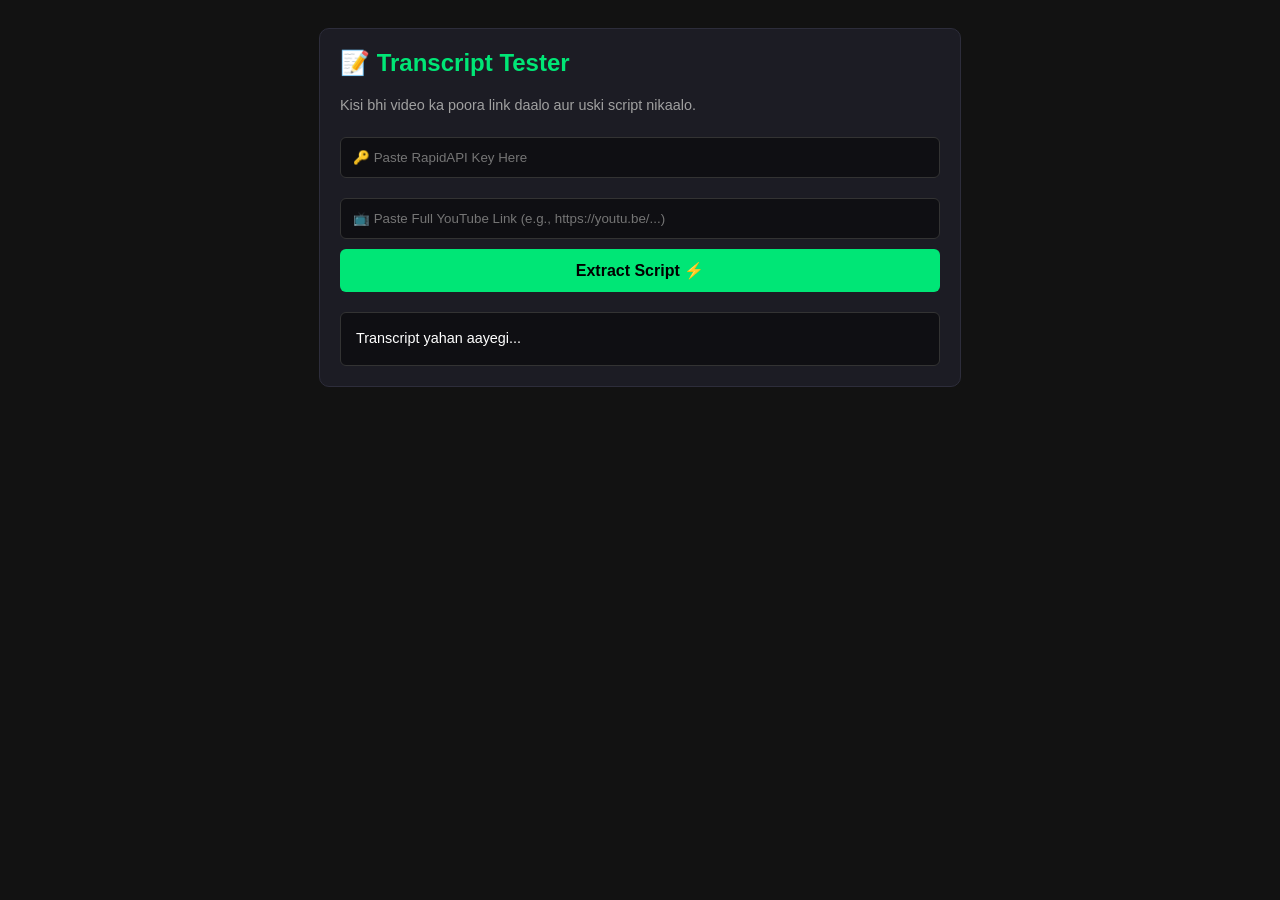
<file: test.html>
<!DOCTYPE html>
<html lang="en">
<head>
    <meta charset="UTF-8">
    <meta name="viewport" content="width=device-width, initial-scale=1.0">
    <title>Transcript API Test</title>
    <style>
        body { font-family: 'Segoe UI', Tahoma, Geneva, Verdana, sans-serif; background: #121212; color: #fff; padding: 20px; }
        .container { max-width: 600px; margin: auto; background: #1c1c24; padding: 20px; border-radius: 10px; border: 1px solid #2d2d3b; }
        input { padding: 12px; margin: 10px 0; width: 100%; box-sizing: border-box; background: #0f0f13; border: 1px solid #333; color: white; border-radius: 6px; }
        button { background: #00e676; color: #000; border: none; padding: 12px; width: 100%; border-radius: 6px; font-weight: bold; cursor: pointer; font-size: 1rem; }
        button:hover { background: #00c853; }
        #output { margin-top: 20px; background: #0f0f13; padding: 15px; border-radius: 6px; max-height: 300px; overflow-y: auto; border: 1px solid #333; font-size: 0.9rem; line-height: 1.5; word-wrap: break-word; }
    </style>
</head>
<body>

    <div class="container">
        <h2 style="color: #00e676; margin-top: 0;">📝 Transcript Tester</h2>
        <p style="color: #a0a0a0; font-size: 0.9rem;">Kisi bhi video ka poora link daalo aur uski script nikaalo.</p>
        
        <!-- RapidAPI Key Box -->
        <input type="text" id="rapidKey" placeholder="🔑 Paste RapidAPI Key Here">
        
        <!-- Full YouTube Link Box -->
        <input type="text" id="vidId" placeholder="📺 Paste Full YouTube Link (e.g., https://youtu.be/...)">
        
        <button onclick="getTranscript()" id="btn">Extract Script ⚡</button>

        <!-- Result Box -->
        <div id="output">Transcript yahan aayegi...</div>
    </div>

    <script>
        async function getTranscript() {
            const rapidKey = document.getElementById('rapidKey').value.trim();
            let rawInput = document.getElementById('vidId').value.trim();
            const output = document.getElementById('output');
            const btn = document.getElementById('btn');

            if(!rapidKey || !rawInput) {
                output.innerHTML = "<span style='color:#ff4444;'>⚠️ Bhai, API Key aur Link dono daalna zaroori hai!</span>";
                return;
            }

            // SMART FILTER: Video ID Extract Karna
            let vidId = rawInput;
            let match = rawInput.match(/(?:youtu\.be\/|youtube\.com\/(?:[^\/]+\/.+\/|(?:v|e(?:mbed)?)\/|.*[?&]v=)|youtu\.be\/)([^"&?\/\s]{11})/);
            if (match && match[1]) {
                vidId = match[1]; 
            }

            btn.innerText = "Extracting Script... ⏳";
            btn.style.opacity = "0.7";
            output.innerHTML = `Subtitles fetch kar raha hu... ID: <b>${vidId}</b>`;

            const url = `https://youtube-transcript3.p.rapidapi.com/api/transcript-with-metadata?videoId=${vidId}&lang=en`;
            
            const options = {
                method: 'GET',
                headers: {
                    'X-RapidAPI-Key': rapidKey,
                    'X-RapidAPI-Host': 'youtube-transcript3.p.rapidapi.com'
                }
            };

            try {
                const response = await fetch(url, options);
                const data = await response.json();

                // 🪄 MAGIC FIX: Asli Error Pakadne Wala Logic
                if (data.message) {
                    // Agar RapidAPI block kar raha hai
                    output.innerHTML = `<span style='color:#ffbb33;'>⚠️ <b>RapidAPI Error:</b> ${data.message} <br><br>👉 <b>Solution:</b> Shayad tumne RapidAPI ki website par is API ke liye 'Subscribe to Test' (Free Plan) par click nahi kiya hai.</span>`;
                } 
                else if (data && data.transcript && data.transcript.length > 0) {
                    // Agar success ho gaya
                    let fullText = data.transcript.map(item => item.text).join(' ');
                    output.innerHTML = `
                        <p style="color:#00e676; font-weight:bold;">✅ Script Extracted Successfully!</p>
                        <p>${fullText}</p>
                    `;
                } 
                else {
                    // Agar API koi ajeeb data bhej rahi hai
                    output.innerHTML = `<span style='color:#ffbb33;'>⚠️ API ne script nahi di, balki yeh code bheja hai:<br><br> <code style="color:#fff; background:#000; padding:5px;">${JSON.stringify(data)}</code></span>`;
                }
            } catch (error) {
                output.innerHTML = `<span style='color:#ff4444;'>❌ System Error: ${error.message}</span>`;
            }

            btn.innerText = "Extract Script ⚡";
            btn.style.opacity = "1";
        }
    </script>
</body>
</html>
</file>
